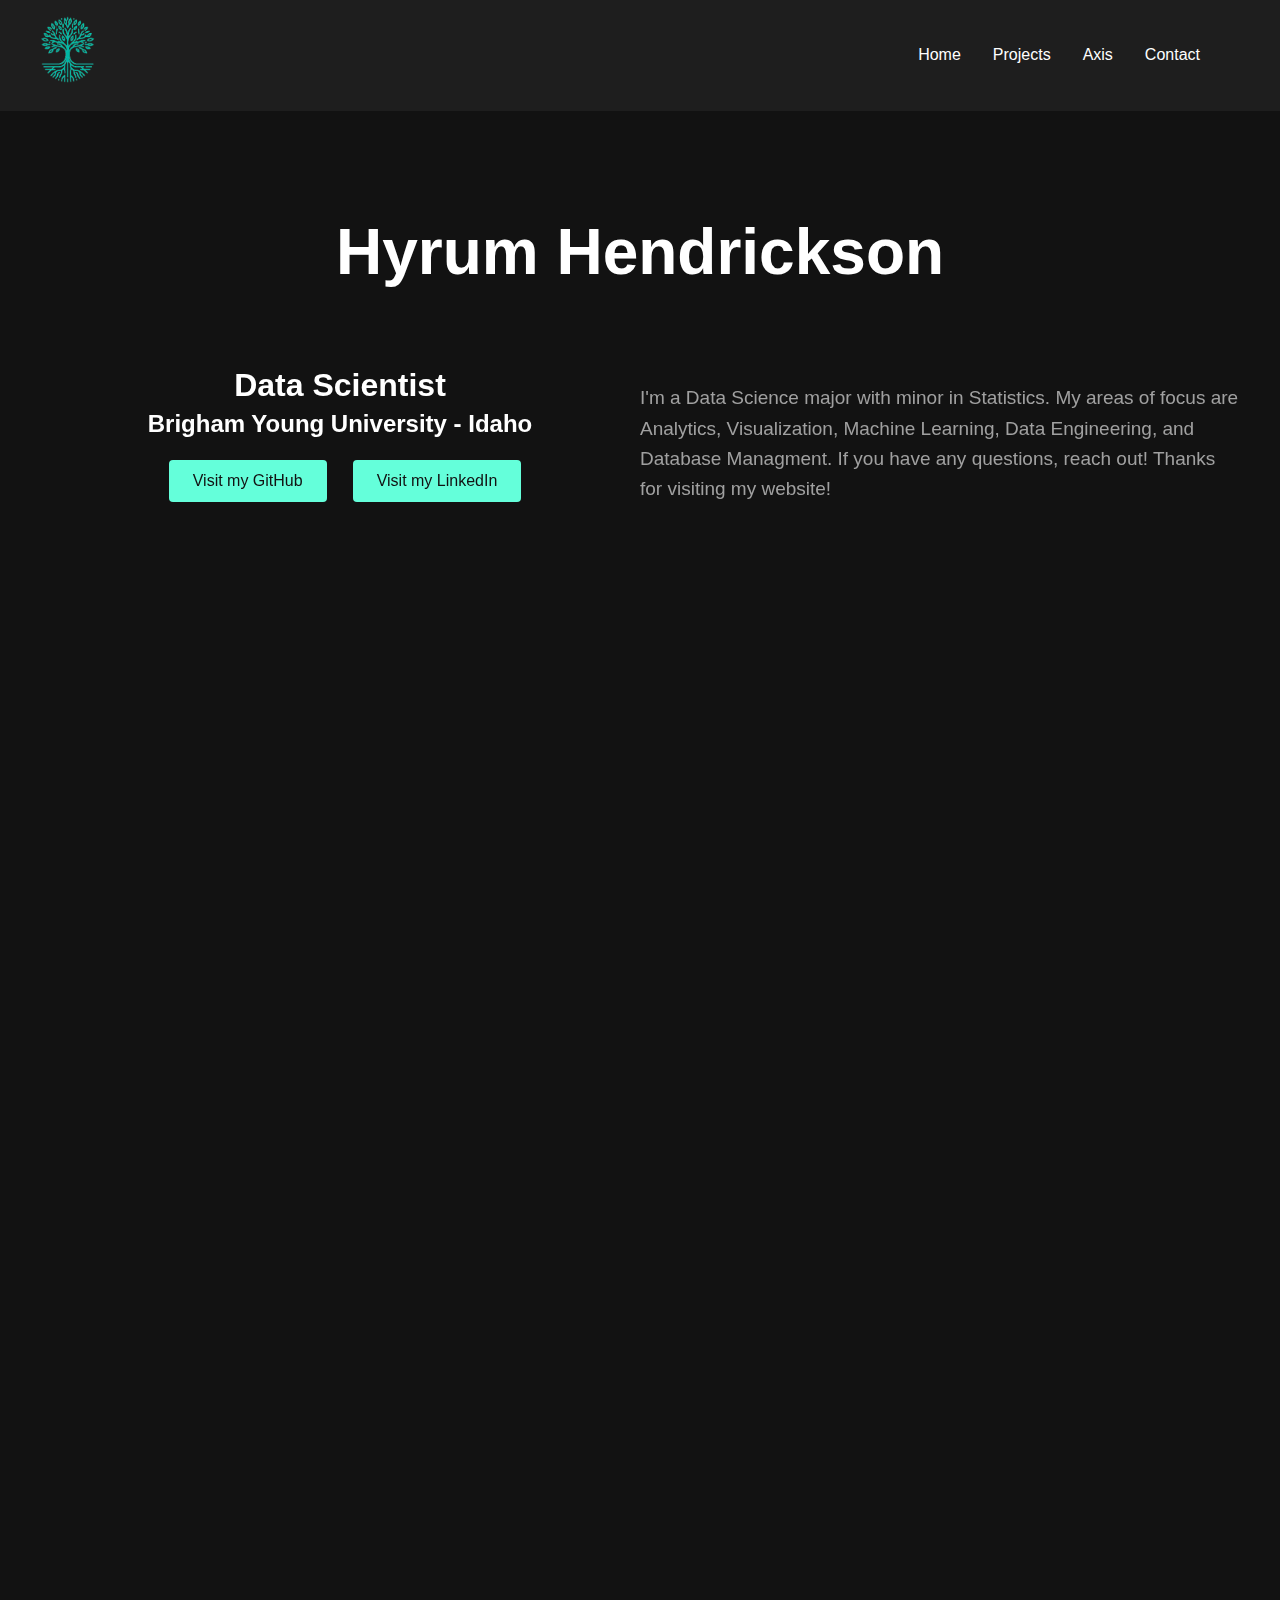
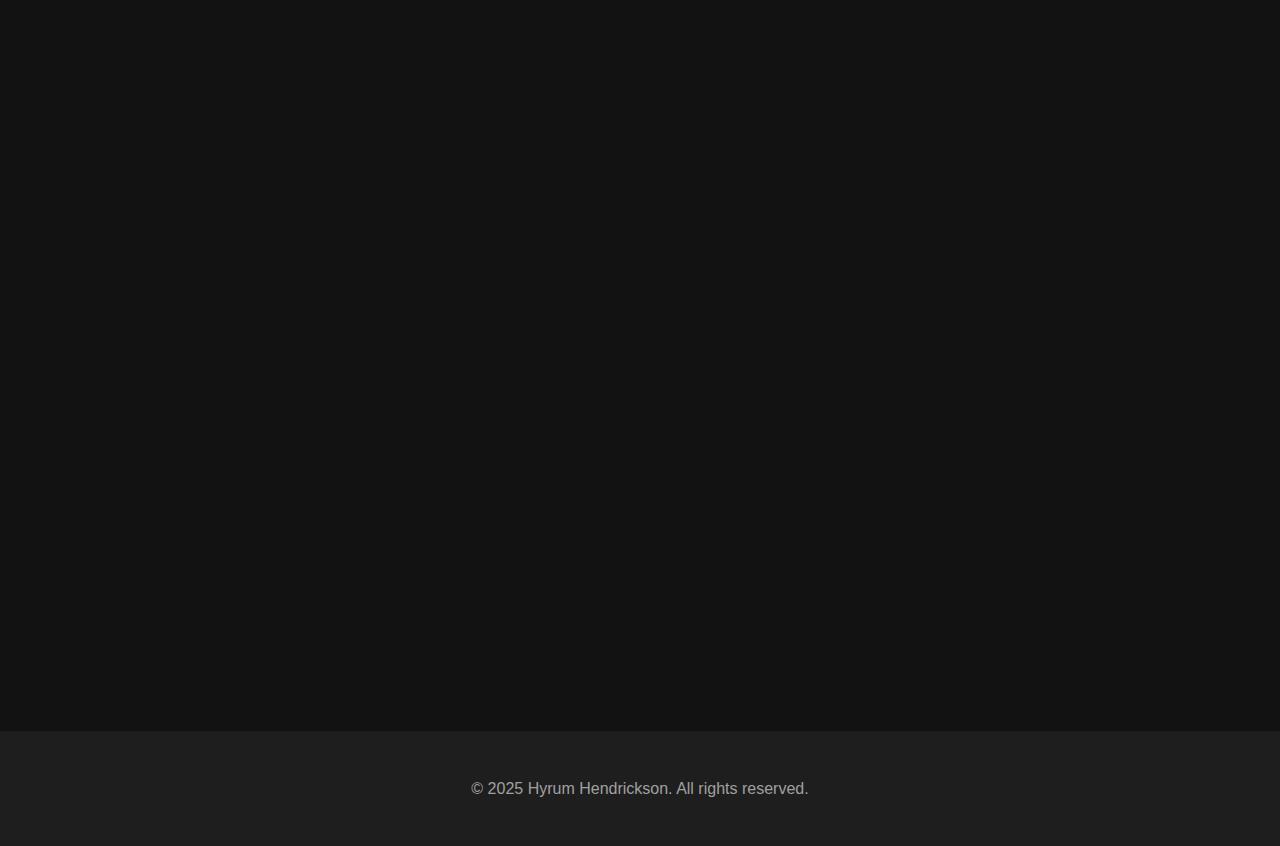
<file: index.html>
<!DOCTYPE html>
<html lang="en">
<head>
    <meta charset="UTF-8">
    <meta name="viewport" content="width=device-width, initial-scale=1.0">
    <title>Hyrum Hendrickson - Portfolio</title>
    <link rel="stylesheet" href="index.css">
    <link rel="icon" href="logo.png">  
</head>
<body>
    <nav>
        <div class="nav-content">
            <div class="logo"><a href="index.html"><img src="logo.png" alt="Epic Logo"></a></div>
            <div class="nav-links">
                <a href="index.html">Home</a>
                <a href="projects.html">Projects</a>
                <a href="axis.html">Axis</a> 
                <a href="contact.html">Contact</a>
                
            </div>
        </div>
    </nav>

    <main>
        <section class="hero">
            <h1>Hyrum Hendrickson</h1>
            <h2>Data Scientist</h2>
            <h3>Brigham Young University - Idaho</h3>
            <p>
                I'm a Data Science major with minor in Statistics. My areas of focus are Analytics, 
                Visualization, Machine Learning, Data Engineering, and Database Managment. If you have
                any questions, reach out! Thanks for visiting my website!
            </p>
            <div class="buttons">
                <button class="button" onclick="window.open('https\://github.com/HyrumHendrickson', 'blank')">Visit my GitHub</button>
                <button class="button" onclick="window.open('https\://www.linkedin.com/in/hyrum-hendrickson-3ab56532b/', 'blank')">Visit my LinkedIn</button>
            </div>
            <div class="particle-container" id="particleContainer"></div>
        </section>

        <section id="projects" class="section">
            <h2 class="section-title">Featured Projects</h2>
            <div class="projects-grid">
                <div class="project-card"  onclick="window.open('https://hyrumhendrickson.com/axis.html', '_blank')">
                
                    <h3>Remote ML Server</h3>
                    
                        <p>
                            Created a remote machine learning server to run models on the cloud. 
                            Optimized models for speed and efficiency.
                        </p>
                   
                    
                    <div class="tags">
                        <span class="tag">SQL</span>
                        <span class="tag">TensorFlow</span>
                        <span class="tag">Node js</span>
                    </div>
                </div>
                <div class="project-card" onclick="window.open('https://assortedprojects.org/weather.html', '_blank')">
                    <h3>Weather Analytics</h3>
                    <p>
                        Collected and compiled weather data, cleaned and 
                        procsessed data, used visualization and predicitive modeling. 
                    </p>
                    <div class="tags">
                        <span class="tag">Rstudio</span>
                        <span class="tag">Analytics</span>
                        <span class="tag">Webscraping</span>
                    </div>
                </div>
                <div class="project-card" onclick="window.open('https://scatteredgames.com/life.html', '_blank')">
                    <h3>Cellular Automaton</h3>
                    <p>
                       Wrote a program to aid in reaserching cellular automatons. Studied mathematical
                       properties created by differing rule sets.
                    </p>
                    <div class="tags">
                        <span class="tag">Python</span>
                        <span class="tag">Graph Theory</span>
                        <span class="tag">Statistics</span>
                    </div>
                </div>
            </div>
        </section>


        <section class="section" id="hobbies">
            <h2 class="section-title">Hobbies and Interests</h2>
             <div class="carousel-container">
                <div class="carousel-track" id="carouselTrack"></div>
            </div>
        </section>

        <section class="section" id="service">
            <h2 class="section-title">Service and Volunteer work</h2>
            <div class="accordion-container">
                <button class="accordion">Proselytizing Mission</button>
                <div class="panel">
                    <p>
                        Completed a proselytizing mission, dedicating 60-80 hours per week to 
                        outreach and community service. Engaged in teaching, relationship-building, 
                        and public speaking to share religious beliefs and provide support to 
                        individuals. Demonstrated strong work ethic, leadership, and interpersonal 
                        skills in a high-demand environment.
                    </p>
                </div>
        
                <button class="accordion">Boy Scouts of America</button>
                <div class="panel">
                    <p>
                        Participated in the Boy Scouts of America, gaining leadership, teamwork, and 
                        outdoor skills through a variety of community service projects and merit-based 
                        achievements. Successfully completed challenging programs focused on personal 
                        development, survival skills, and citizenship. Demonstrating commitment, 
                        responsibility, and the ability to lead and inspire others in various 
                        group settings.
                    </p>
                </div>
        
                <button class="accordion">Academic Tutor</button>
                <div class="panel">
                    <p>
                        Provided academic tutoring to students in various subjects, helping them improve 
                        their understanding and performance in coursework. Developed personalized learning 
                        strategies to address individual needs, boosting student confidence and academic 
                        success. Demonstrated strong communication, patience, and problem-solving skills 
                        while fostering a supportive learning environment.
                    </p>
                </div>
                <button class="accordion">Society Leadership</button>
                <div class="panel">
                    <p>
                        Vice President of the Computing Society and Project Manager in the Data Science 
                        Society. In the Computing Society, led efforts to organize 
                        events, mentor new members, and expand engagement in software development and technology 
                        projects. As Project Manager in the Data Science Society, coordinated workflows, 
                        led teams, and collaborative projects to enhance members' skills in areas such as machine 
                        learning, data analysis, and programming.
                    </p>
                </div>
            </div>
        </section>
        



    </main>

    <footer>
        <p>© 2025 Hyrum Hendrickson. All rights reserved.</p>
    </footer>

    <script> 


        document.querySelectorAll('.accordion').forEach(accordion => {
            accordion.addEventListener('click', function() {
                this.classList.toggle('active');
                const panel = this.nextElementSibling;
                panel.classList.toggle('show');
            });
        });

        const carouselTrack = document.getElementById('carouselTrack');
        const items = [
            'Pickelball', 'Disc Golf', 'Mountain Biking', 'Camping', 'Fishing', 
            'Classic Literature', 'Western History', 'American History', 'Government', 
            'Geopolitics', 'Speach & Debate', 'Economics','Physics', 'Mathematics', 
            'Greek Langauge', 'Latin Language', 'Philosophy', 'Theology', 'Gardening', 'Cooking'
            
        ];

        let currentOffset = 0;

        function createCarouselItems() {
            carouselTrack.innerHTML = '';
            
            // Create two sets of items
            for (let i = 0; i < 2; i++) {
                items.forEach(item => {
                    const div = document.createElement('div');
                    div.classList.add('carousel-item');
                    div.textContent = item;
                    carouselTrack.appendChild(div);
                });
            }
        }

        function scrollCarousel() {
            const itemWidth = carouselTrack.children[0].offsetWidth + 20; // width + margin
            currentOffset -= itemWidth;
            
            carouselTrack.style.transform = `translateX(${currentOffset}px)`;
            
            // Reset position when scrolled fully
            setTimeout(() => {
                if (Math.abs(currentOffset) >= carouselTrack.children.length / 2 * itemWidth) {
                    carouselTrack.style.transition = 'none';
                    currentOffset = 0;
                    carouselTrack.style.transform = 'translateX(0)';
                }
                
                // Restore transition
                setTimeout(() => {
                    carouselTrack.style.transition = 'transform 1.5s ease';
                }, 50);
            }, 1500);
        }

        // Initialize carousel
        createCarouselItems();

        // Start infinite scroll
        setInterval(scrollCarousel, 2000);





        // Intersection Observer for fade-in animations
        const observer = new IntersectionObserver((entries) => {
            entries.forEach(entry => {
                if (entry.isIntersecting) {
                    entry.target.style.opacity = 1;
                    entry.target.style.transform = 'translateY(0)';
                }
            });
        });

        // Apply fade-in animation to sections
        document.querySelectorAll('.section').forEach((section) => {
            section.style.opacity = 0;
            section.style.transform = 'translateY(20px)';
            section.style.transition = 'opacity 0.6s ease-out, transform 0.6s ease-out';
            observer.observe(section);
        });


        // Particle Generator
        let particlesEnabled = false;
        let particles = [];
        const particleContainer = document.getElementById('particleContainer'); 
        setInterval(createParticle, 100); 
        function createParticle() {
            if (window.innerWidth <= 768) return;
            const particle = document.createElement('div');
            particle.className = 'particle';
            
            const size = Math.random() * 10 + 5;
            particle.style.width = size + 'px';
            particle.style.height = size + 'px';
            
            const startX = Math.random() * particleContainer.offsetWidth;
            particle.style.left = startX + 'px';
            particle.style.top = particleContainer.offsetHeight + 'px';
            
            const animation = particle.animate([
                { transform: 'translateY(0)', opacity: 1 },
                { transform: 'translateY(-' + particleContainer.offsetHeight + 'px)', opacity: 0 }
            ], {
                duration: Math.random() * 2000 + 1000,
                easing: 'linear'
            });
            
            particleContainer.appendChild(particle);
            
            animation.onfinish = () => particle.remove();
        }

    </script>
</body>
</html>
</file>
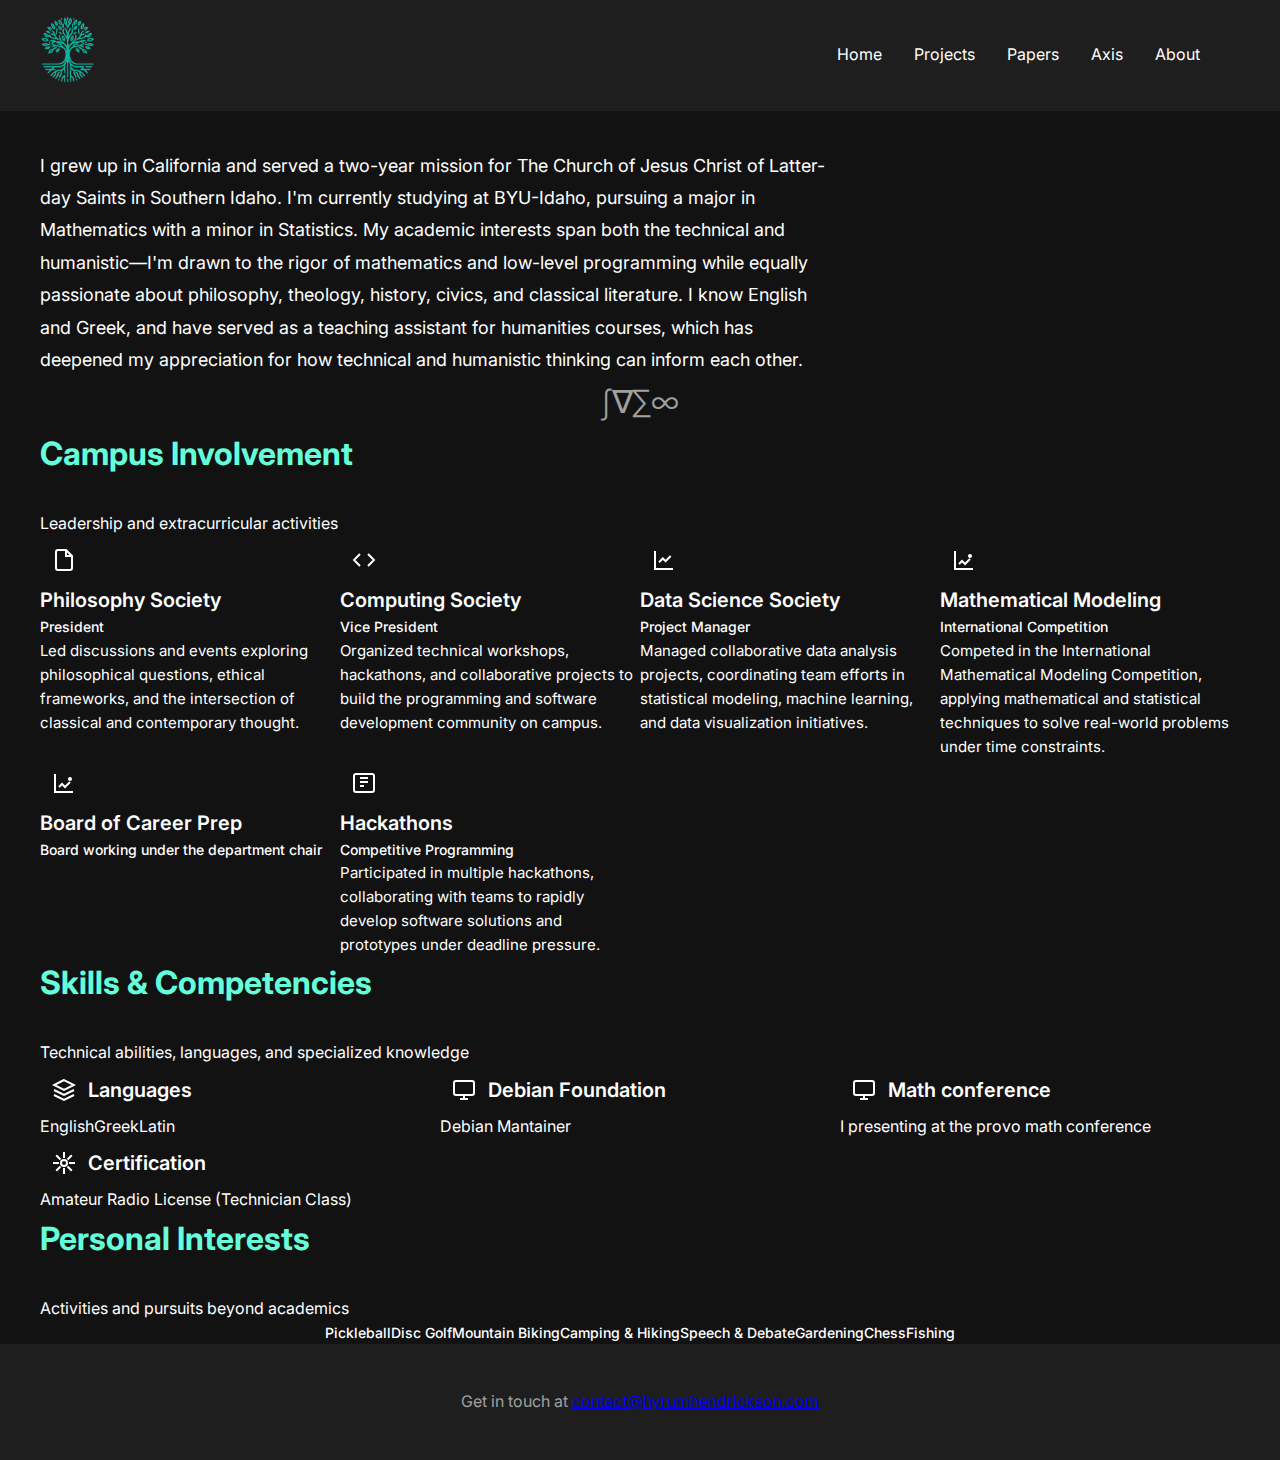
<file: about.html>
<!DOCTYPE html>
<html lang="en">
<head>
    <meta charset="UTF-8">
    <meta name="viewport" content="width=device-width, initial-scale=1.0">
    <title>About - Hyrum Hendrickson</title>
    <link rel="stylesheet" href="index.css">
    <link rel="icon" href="logo.png">
    <link href="https://fonts.googleapis.com/css2?family=Inter:wght@300;400;500;600;700&display=swap" rel="stylesheet">
</head>
<body>
    <nav class="navigation">
        <div class="nav-content">
            <div class="logo">
                <a href="index.html">
                    <img src="logo.png" alt="Hyrum Hendrickson Logo">
                </a>
            </div>
            <div class="nav-links">
                <a href="index.html" class="nav-link">Home</a>
                <a href="projects.html" class="nav-link">Projects</a>
                <a href="papers.html" class="nav-link">Papers</a>
                <a href="axis.html" class="nav-link">Axis</a>
                <a href="about.html" class="nav-link active">About</a>
            </div>
            <div class="nav-toggle">
                <span></span>
                <span></span>
                <span></span>
            </div>
        </div>
    </nav>

    <main class="main-content">
        <section class="about-hero">
            <h1>About Me</h1>
            <p>
                I grew up in California and served a two-year mission for The Church of Jesus Christ of Latter-day Saints in Southern Idaho. 
                I'm currently studying at BYU-Idaho, pursuing a major in Mathematics with a minor in Statistics. 
                My academic interests span both the technical and humanistic—I'm drawn to the rigor of mathematics and low-level programming 
                while equally passionate about philosophy, theology, history, civics, and classical literature. I know English and Greek, 
                and have served as a teaching assistant for humanities courses, which has deepened my appreciation for how technical and 
                humanistic thinking can inform each other.
            </p>
            <div class="hero-decoration">
                <span class="math-symbol">∫</span>
                <span class="math-symbol">∇</span>
                <span class="math-symbol">∑</span>
                <span class="math-symbol">∞</span>
            </div>
        </section>









        

        <section class="involvement-section">
            <div class="section-header">
                <h2 class="section-title">Campus Involvement</h2>
                <p class="section-subtitle">Leadership and extracurricular activities</p>
            </div>
            
            <div class="involvement-grid">
                <div class="involvement-card">
                    <div class="involvement-icon">
                        <svg viewBox="0 0 24 24" fill="none">
                            <path d="M14 2H6a2 2 0 0 0-2 2v16a2 2 0 0 0 2 2h12a2 2 0 0 0 2-2V8z" stroke="currentColor" stroke-width="2"/>
                            <polyline points="14,2 14,8 20,8" stroke="currentColor" stroke-width="2"/>
                        </svg>
                    </div>
                    <h3>Philosophy Society</h3>
                    <p class="role">President</p>
                    <p class="description">Led discussions and events exploring philosophical questions, ethical frameworks, and the intersection of classical and contemporary thought.</p>
                </div>

                <div class="involvement-card">
                    <div class="involvement-icon">
                        <svg viewBox="0 0 24 24" fill="none">
                            <polyline points="16 18 22 12 16 6" stroke="currentColor" stroke-width="2"/>
                            <polyline points="8 6 2 12 8 18" stroke="currentColor" stroke-width="2"/>
                        </svg>
                    </div>
                    <h3>Computing Society</h3>
                    <p class="role">Vice President</p>
                    <p class="description">Organized technical workshops, hackathons, and collaborative projects to build the programming and software development community on campus.</p>
                </div>

                <div class="involvement-card">
                    <div class="involvement-icon">
                        <svg viewBox="0 0 24 24" fill="none">
                            <path d="M3 3v18h18" stroke="currentColor" stroke-width="2"/>
                            <path d="M18.7 8l-5.1 5.2-2.8-2.7L7 14.3" stroke="currentColor" stroke-width="2"/>
                        </svg>
                    </div>
                    <h3>Data Science Society</h3>
                    <p class="role">Project Manager</p>
                    <p class="description">Managed collaborative data analysis projects, coordinating team efforts in statistical modeling, machine learning, and data visualization initiatives.</p>
                </div>

                <div class="involvement-card">
                    <div class="involvement-icon">
                        <svg viewBox="0 0 24 24" fill="none">
                            <path d="M3 3v18h18" stroke="currentColor" stroke-width="2"/>
                            <path d="M7 16l3-3 3 3 5-5" stroke="currentColor" stroke-width="2"/>
                            <circle cx="18" cy="8" r="2" fill="currentColor"/>
                        </svg>
                    </div>
                    <h3>Mathematical Modeling</h3>
                    <p class="role">International Competition</p>
                    <p class="description">Competed in the International Mathematical Modeling Competition, applying mathematical and statistical techniques to solve real-world problems under time constraints.</p>
                </div>

                 <div class="involvement-card">
                    <div class="involvement-icon">
                        <svg viewBox="0 0 24 24" fill="none">
                            <path d="M3 3v18h18" stroke="currentColor" stroke-width="2"/>
                            <path d="M7 16l3-3 3 3 5-5" stroke="currentColor" stroke-width="2"/>
                            <circle cx="18" cy="8" r="2" fill="currentColor"/>
                        </svg>
                    </div>
                    <h3>Board of Career Prep</h3>
                    <p class="role">Board working under the department chair</p>
                    <p class="description"></p>
                </div>

                <div class="involvement-card">
                    <div class="involvement-icon">
                        <svg viewBox="0 0 24 24" fill="none">
                            <rect x="2" y="3" width="20" height="18" rx="2" stroke="currentColor" stroke-width="2"/>
                            <path d="M8 7h8M8 11h8M8 15h4" stroke="currentColor" stroke-width="2"/>
                        </svg>
                    </div>
                    <h3>Hackathons</h3>
                    <p class="role">Competitive Programming</p>
                    <p class="description">Participated in multiple hackathons, collaborating with teams to rapidly develop software solutions and prototypes under deadline pressure.</p>
                </div>
 </div>
             

        <section class="expertise-section">
            <div class="section-header">
                <h2 class="section-title">Skills & Competencies</h2>
                <p class="section-subtitle">Technical abilities, languages, and specialized knowledge</p>
            </div>
            
            <div class="expertise-grid">
                <div class="skill-category-card">
                    <div class="skill-category-header">
                        <div class="skill-icon">
                            <svg viewBox="0 0 24 24" fill="none">
                                <path d="M12 2L2 7l10 5 10-5-10-5z" stroke="currentColor" stroke-width="2"/>
                                <path d="M2 17l10 5 10-5M2 12l10 5 10-5" stroke="currentColor" stroke-width="2"/>
                            </svg>
                        </div>
                        <h3>Languages</h3>
                    </div>
                    <div class="skill-tags">
                        <span class="tech-tag">English</span>
                        <span class="tech-tag">Greek</span>
                        <span class="tech-tag">Latin</span>
                    </div>
                </div>


                <div class="skill-category-card">
                    <div class="skill-category-header">
                        <div class="skill-icon">
                            <svg viewBox="0 0 24 24" fill="none">
                                <rect x="2" y="3" width="20" height="14" rx="2" ry="2" stroke="currentColor" stroke-width="2"/>
                                <line x1="8" y1="21" x2="16" y2="21" stroke="currentColor" stroke-width="2"/>
                                <line x1="12" y1="17" x2="12" y2="21" stroke="currentColor" stroke-width="2"/>
                            </svg>
                        </div>
                        <h3>Debian Foundation</h3>
                    </div>
                    <div class="skill-tags">
                        <span class="tech-tag">Debian Mantainer</span>
                    </div>
                </div>

                <div class="skill-category-card">
                                    <div class="skill-category-header">
                                        <div class="skill-icon">
                                            <svg viewBox="0 0 24 24" fill="none">
                                                <rect x="2" y="3" width="20" height="14" rx="2" ry="2" stroke="currentColor" stroke-width="2"/>
                                                <line x1="8" y1="21" x2="16" y2="21" stroke="currentColor" stroke-width="2"/>
                                                <line x1="12" y1="17" x2="12" y2="21" stroke="currentColor" stroke-width="2"/>
                                            </svg>
                                        </div>
                                        <h3>Math conference</h3>
                                    </div>
                                    <div class="skill-tags">
                                        <span class="tech-tag">I presenting at the provo math conference</span>
                                    </div>
                                </div>

                <div class="skill-category-card">
                    <div class="skill-category-header">
                        <div class="skill-icon">
                            <svg viewBox="0 0 24 24" fill="none">
                                <circle cx="12" cy="12" r="3" stroke="currentColor" stroke-width="2"/>
                                <path d="M12 1v6M12 17v6M4.22 4.22l4.24 4.24M15.54 15.54l4.24 4.24M1 12h6M17 12h6M4.22 19.78l4.24-4.24M15.54 8.46l4.24-4.24" stroke="currentColor" stroke-width="2"/>
                            </svg>
                        </div>
                        <h3>Certification</h3>
                    </div>
                    <div class="skill-tags">
                        <span class="tech-tag">Amateur Radio License (Technician Class)</span>
                    </div>
                </div>
            </div>
        </section>

        <section class="interests-section">
            <div class="section-header">
                <h2 class="section-title">Personal Interests</h2>
                <p class="section-subtitle">Activities and pursuits beyond academics</p>
            </div>
            
            <div class="interests-container">
                <div class="interests-grid">
                    <span class="interest-tag">Pickleball</span>
                    <span class="interest-tag">Disc Golf</span>
                    <span class="interest-tag">Mountain Biking</span>
                    <span class="interest-tag">Camping & Hiking</span>
                    <span class="interest-tag">Speech & Debate</span>
                    <span class="interest-tag">Gardening</span>
                    <span class="interest-tag">Chess</span>
                    <span class="interest-tag">Fishing</span>
                </div>
            </div>
        </section>
    </main>

    <footer class="site-footer">
        <div class="footer-content">
            <p>Get in touch at <a href="mailto:contact@hyrumhendrickson.com">contact@hyrumhendrickson.com</a></p>
        </div>
    </footer>

    <script>
        document.addEventListener('DOMContentLoaded', function() {
            // Mobile navigation toggle
            const navToggle = document.querySelector('.nav-toggle');
            const navLinks = document.querySelector('.nav-links');
            
            navToggle?.addEventListener('click', () => {
                navLinks.classList.toggle('nav-open');
                navToggle.classList.toggle('nav-toggle-active');
            });
            
            // Scroll animations
            const observerOptions = {
                threshold: 0.1,
                rootMargin: '0px 0px -50px 0px'
            };
            
            const observer = new IntersectionObserver((entries) => {
                entries.forEach(entry => {
                    if (entry.isIntersecting) {
                        entry.target.classList.add('animate-in');
                    }
                });
            }, observerOptions);
            
            document.querySelectorAll('.skill-category-card, .involvement-card, .interest-tag').forEach(element => {
                observer.observe(element);
            });

            // Add hover effects for tags
            const tags = document.querySelectorAll('.tech-tag, .interest-tag');
            tags.forEach(tag => {
                tag.addEventListener('mouseenter', function() {
                    this.style.transform = 'translateY(-2px)';
                });
                tag.addEventListener('mouseleave', function() {
                    this.style.transform = 'translateY(0)';
                });
            });
        });
    </script>

    <style>
        /* About page specific styles */
        .about-hero {
            text-align: center;
            padding: var(--space-3xl) 0;
            margin-bottom: var(--space-2xl);
        }
        
        .about-hero h1 {
            font-size: clamp(2.5rem, 5vw, 3.5rem);
            font-weight: 700;
            margin-bottom: var(--space-lg);
            background: linear-gradient(135deg, var(--color-text-primary), var(--color-accent-primary));
            -webkit-background-clip: text;
            -webkit-text-fill-color: transparent;
            background-clip: text;
        }
        
        .about-hero p {
            font-size: 1.125rem;
            color: var(--color-text-secondary);
            max-width: 800px;
            margin: 0 auto var(--space-xl);
            line-height: 1.8;
            text-align: left;
        }

        .hero-decoration {
            display: flex;
            justify-content: center;
            gap: var(--space-xl);
            opacity: 0.6;
        }

        .math-symbol {
            font-size: 2rem;
            font-weight: 300;
            color: var(--color-accent-primary);
            transition: all var(--transition-normal);
        }

        .math-symbol:hover {
            transform: scale(1.2);
            opacity: 1;
        }

        /* Section Styles */
        .involvement-section,
        .expertise-section,
        .interests-section {
            margin-bottom: var(--space-3xl);
        }

        /* Involvement Grid */
        .involvement-grid {
            display: grid;
            grid-template-columns: repeat(auto-fit, minmax(280px, 1fr));
            gap: var(--space-xl);
        }

        .involvement-card {
            background: linear-gradient(135deg, var(--color-bg-secondary), var(--color-bg-tertiary));
            border: 1px solid var(--color-border);
            border-radius: var(--radius-xl);
            padding: var(--space-xl);
            transition: all var(--transition-normal);
            position: relative;
            overflow: hidden;
        }

        .involvement-card::before {
            content: '';
            position: absolute;
            inset: 0;
            background: linear-gradient(135deg, var(--color-accent-muted), transparent);
            opacity: 0;
            transition: opacity var(--transition-normal);
        }

        .involvement-card:hover {
            transform: translateY(-4px);
            box-shadow: var(--shadow-lg);
            border-color: var(--color-accent-primary);
        }

        .involvement-card:hover::before {
            opacity: 1;
        }

        .involvement-icon {
            width: 3rem;
            height: 3rem;
            background: var(--color-accent-muted);
            border-radius: var(--radius-md);
            display: flex;
            align-items: center;
            justify-content: center;
            color: var(--color-accent-primary);
            margin-bottom: var(--space-md);
            position: relative;
            z-index: 1;
        }

        .involvement-icon svg {
            width: 1.5rem;
            height: 1.5rem;
        }

        .involvement-card h3 {
            font-size: 1.25rem;
            font-weight: 600;
            color: var(--color-text-primary);
            margin-bottom: var(--space-xs);
            position: relative;
            z-index: 1;
        }

        .involvement-card .role {
            font-size: 0.875rem;
            color: var(--color-accent-primary);
            font-weight: 500;
            margin-bottom: var(--space-sm);
            position: relative;
            z-index: 1;
        }

        .involvement-card .description {
            font-size: 0.9375rem;
            color: var(--color-text-secondary);
            line-height: 1.6;
            position: relative;
            z-index: 1;
        }

        /* Expertise Grid */
        .expertise-grid {
            display: grid;
            grid-template-columns: repeat(auto-fit, minmax(350px, 1fr));
            gap: var(--space-xl);
        }

        .skill-category-card {
            background: linear-gradient(135deg, var(--color-bg-secondary), var(--color-bg-tertiary));
            border: 1px solid var(--color-border);
            border-radius: var(--radius-xl);
            padding: var(--space-xl);
            transition: all var(--transition-normal);
            position: relative;
            overflow: hidden;
        }

        .skill-category-card::before {
            content: '';
            position: absolute;
            inset: 0;
            background: linear-gradient(135deg, var(--color-accent-muted), transparent);
            opacity: 0;
            transition: opacity var(--transition-normal);
        }

        .skill-category-card:hover {
            transform: translateY(-4px);
            box-shadow: var(--shadow-lg);
            border-color: var(--color-accent-primary);
        }

        .skill-category-card:hover::before {
            opacity: 1;
        }

        .skill-category-header {
            display: flex;
            align-items: center;
            gap: var(--space-md);
            margin-bottom: var(--space-lg);
            position: relative;
            z-index: 1;
        }

        .skill-icon {
            width: 3rem;
            height: 3rem;
            background: var(--color-accent-muted);
            border-radius: var(--radius-md);
            display: flex;
            align-items: center;
            justify-content: center;
            color: var(--color-accent-primary);
        }

        .skill-icon svg {
            width: 1.5rem;
            height: 1.5rem;
        }

        .skill-category-header h3 {
            font-size: 1.25rem;
            font-weight: 600;
            color: var(--color-text-primary);
        }

        .skill-tags {
            display: flex;
            flex-wrap: wrap;
            gap: var(--space-sm);
            position: relative;
            z-index: 1;
        }

        /* Interests Section */
        .interests-container {
            max-width: 800px;
            margin: 0 auto;
        }

        .interests-grid {
            display: flex;
            flex-wrap: wrap;
            justify-content: center;
            gap: var(--space-md);
        }

        .interest-tag {
            background: var(--color-accent-primary);
            color: var(--color-bg-primary);
            padding: var(--space-sm) var(--space-lg);
            border-radius: var(--radius-full);
            font-weight: 500;
            font-size: 0.875rem;
            transition: all var(--transition-normal);
            cursor: default;
        }

        .interest-tag:hover {
            background: var(--color-accent-secondary);
            transform: translateY(-2px);
        }

        /* Responsive Design */
        @media (max-width: 768px) {
            .involvement-grid,
            .expertise-grid {
                grid-template-columns: 1fr;
            }

            .hero-decoration {
                gap: var(--space-lg);
            }

            .math-symbol {
                font-size: 1.5rem;
            }
        }

        @media (max-width: 480px) {
            .about-hero {
                padding: var(--space-2xl) 0;
            }

            .about-hero p {
                font-size: 1rem;
            }

            .hero-decoration {
                gap: var(--space-md);
            }

            .math-symbol {
                font-size: 1.25rem;
            }

            .involvement-grid,
            .expertise-grid {
                gap: var(--space-lg);
            }

            .involvement-card,
            .skill-category-card {
                padding: var(--space-lg);
            }

            .interests-grid {
                gap: var(--space-sm);
            }
        }
    </style>
</body>
</html>
</file>
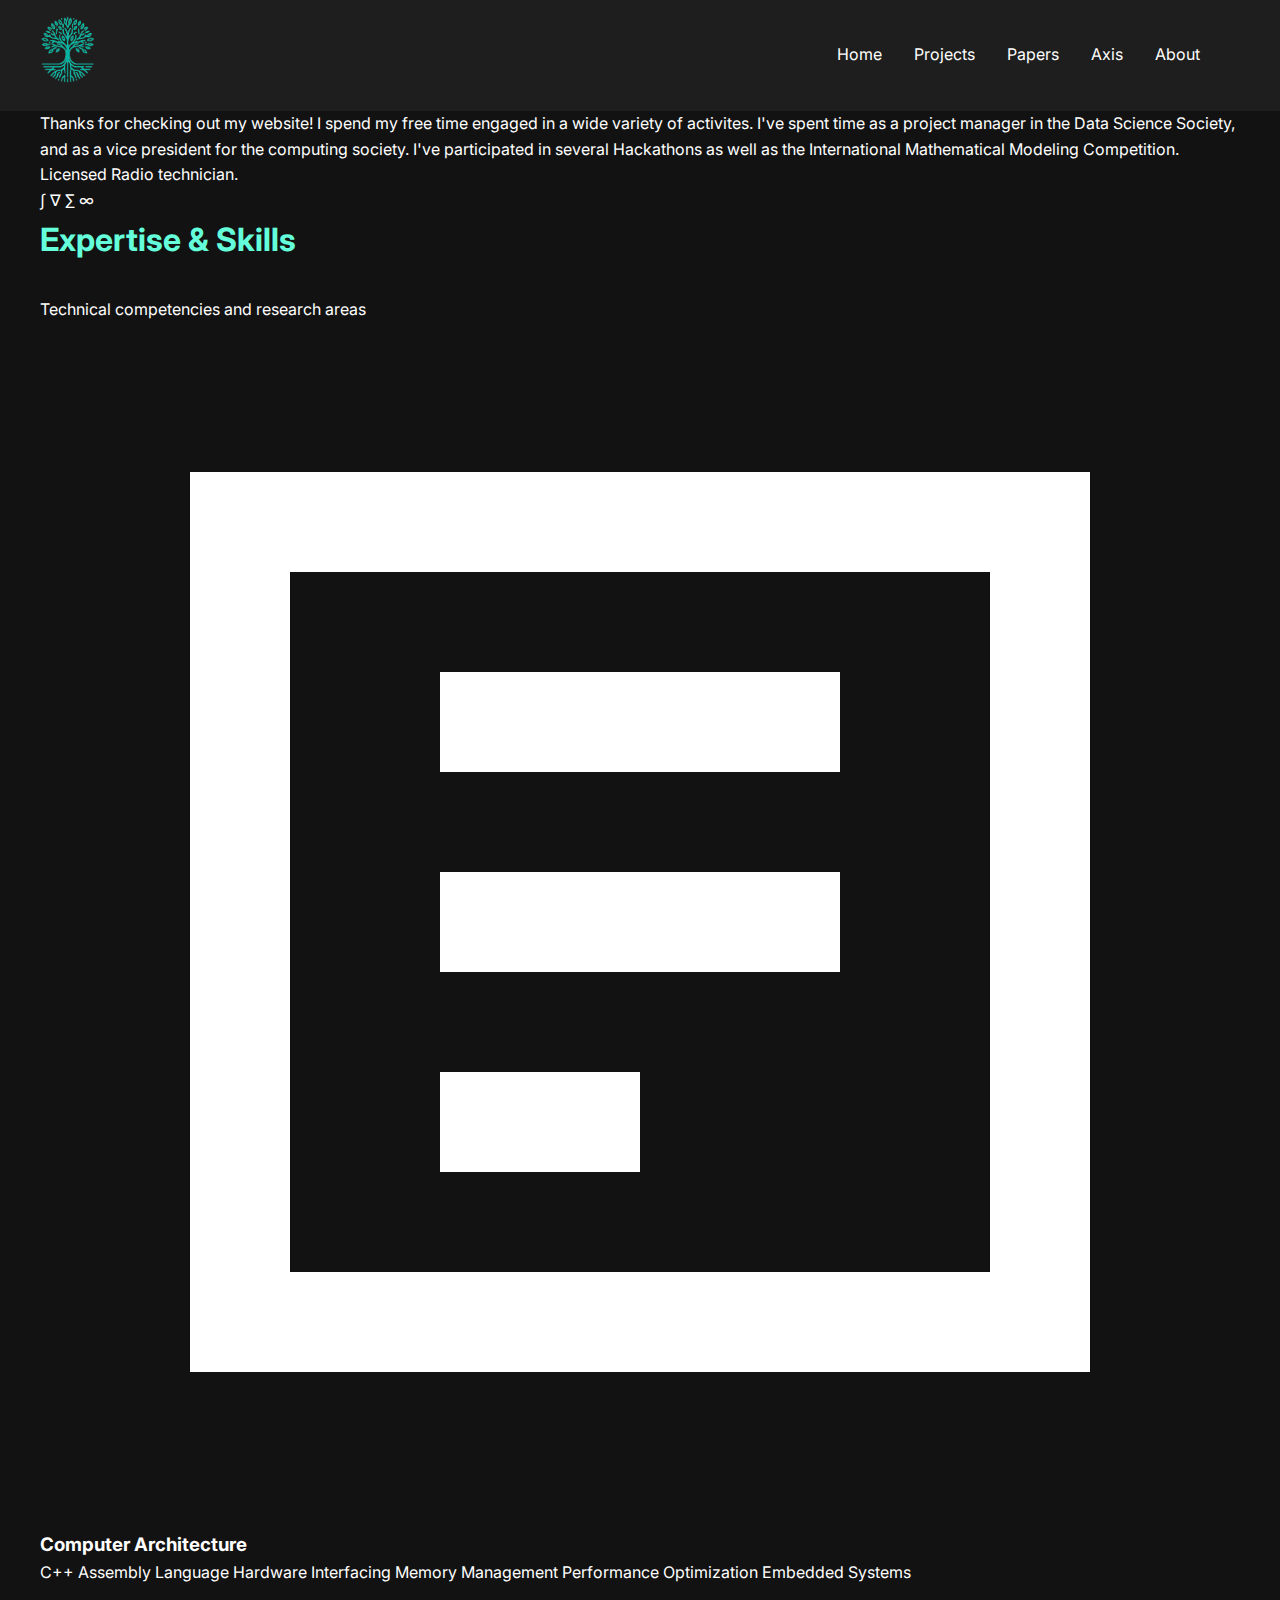
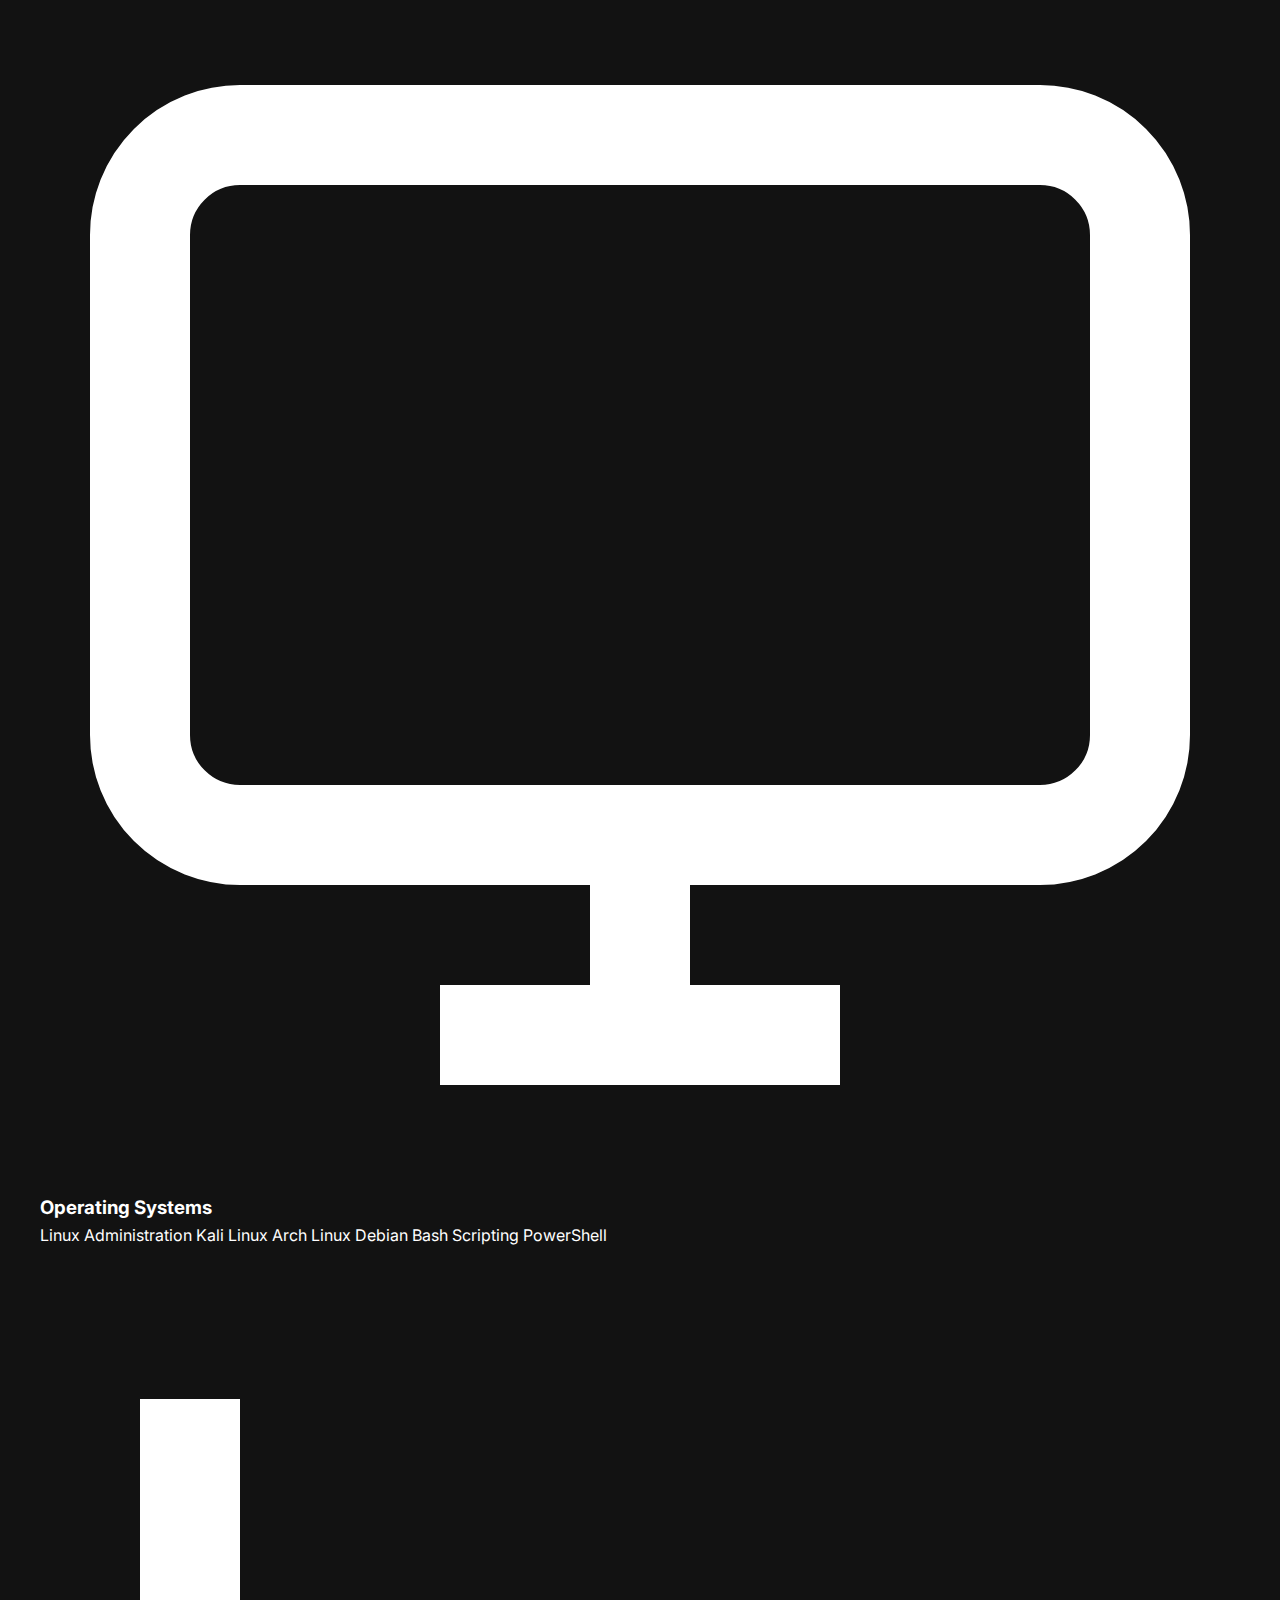
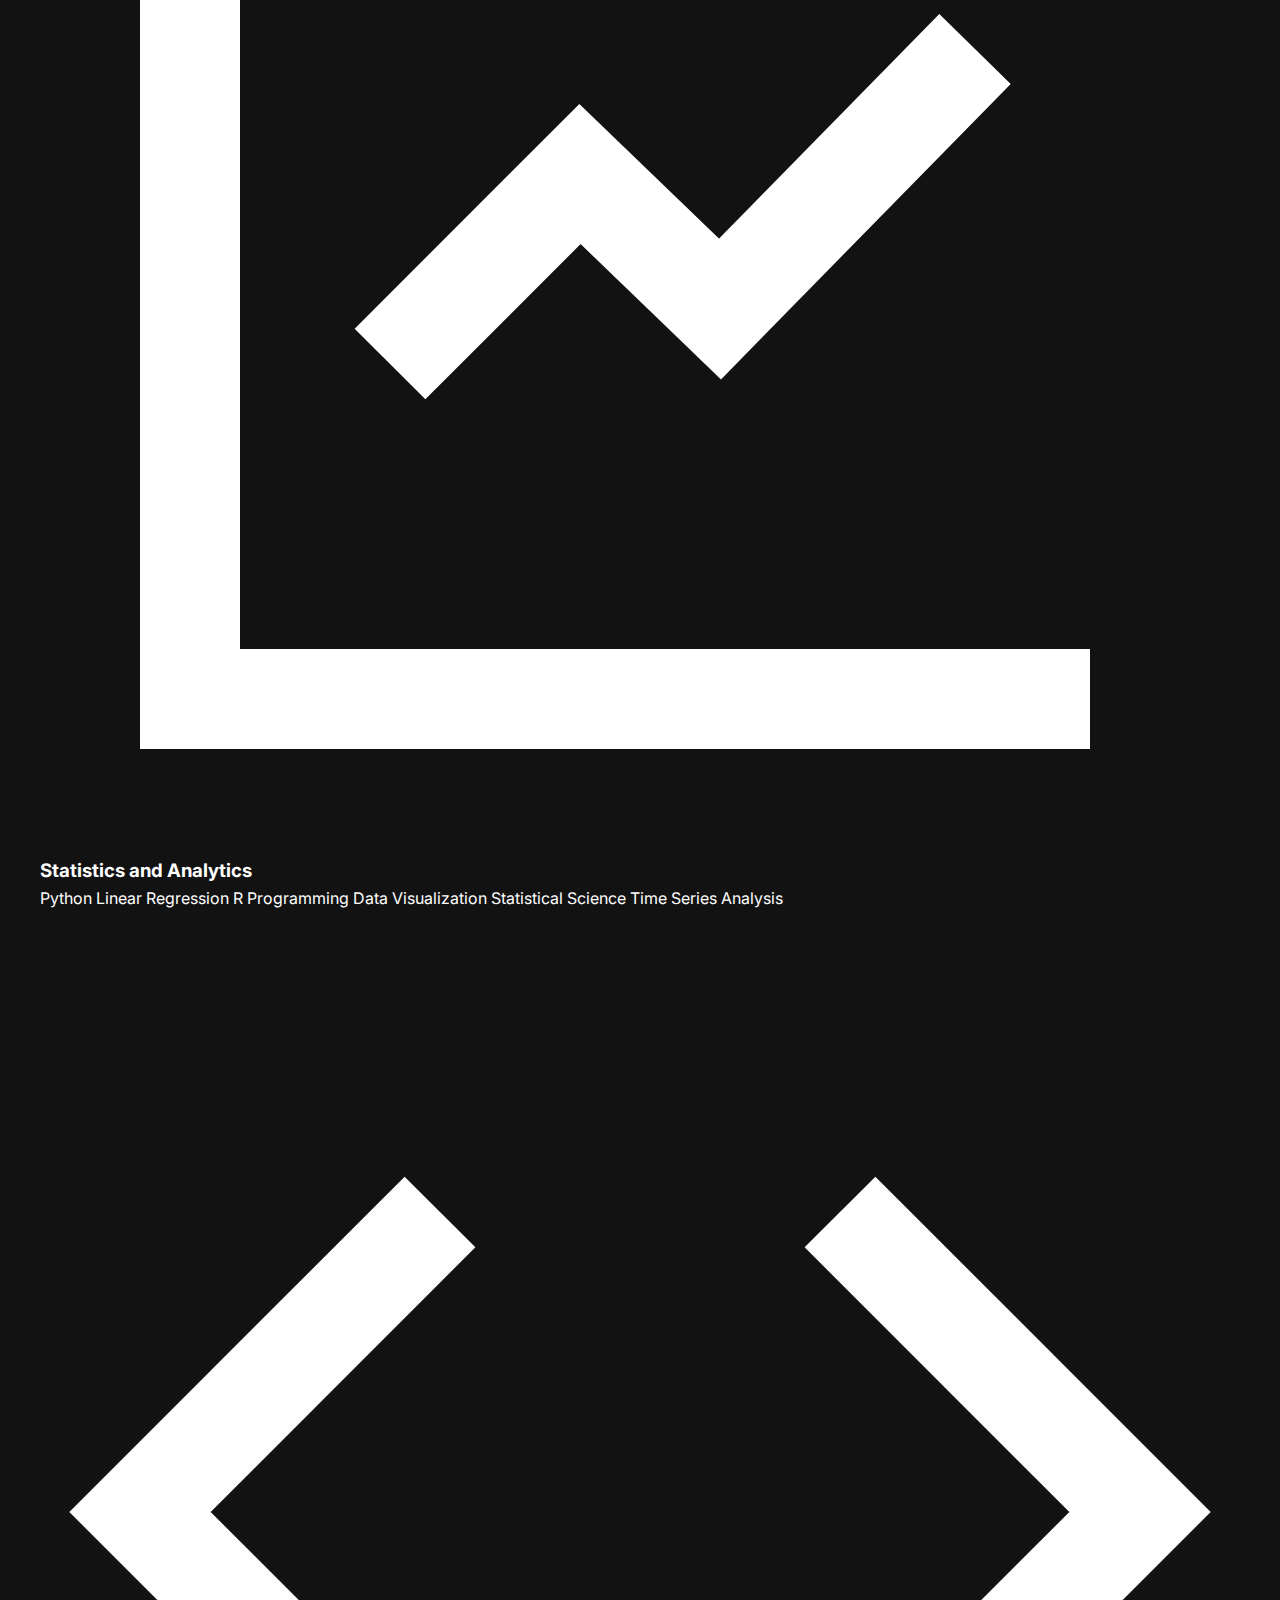
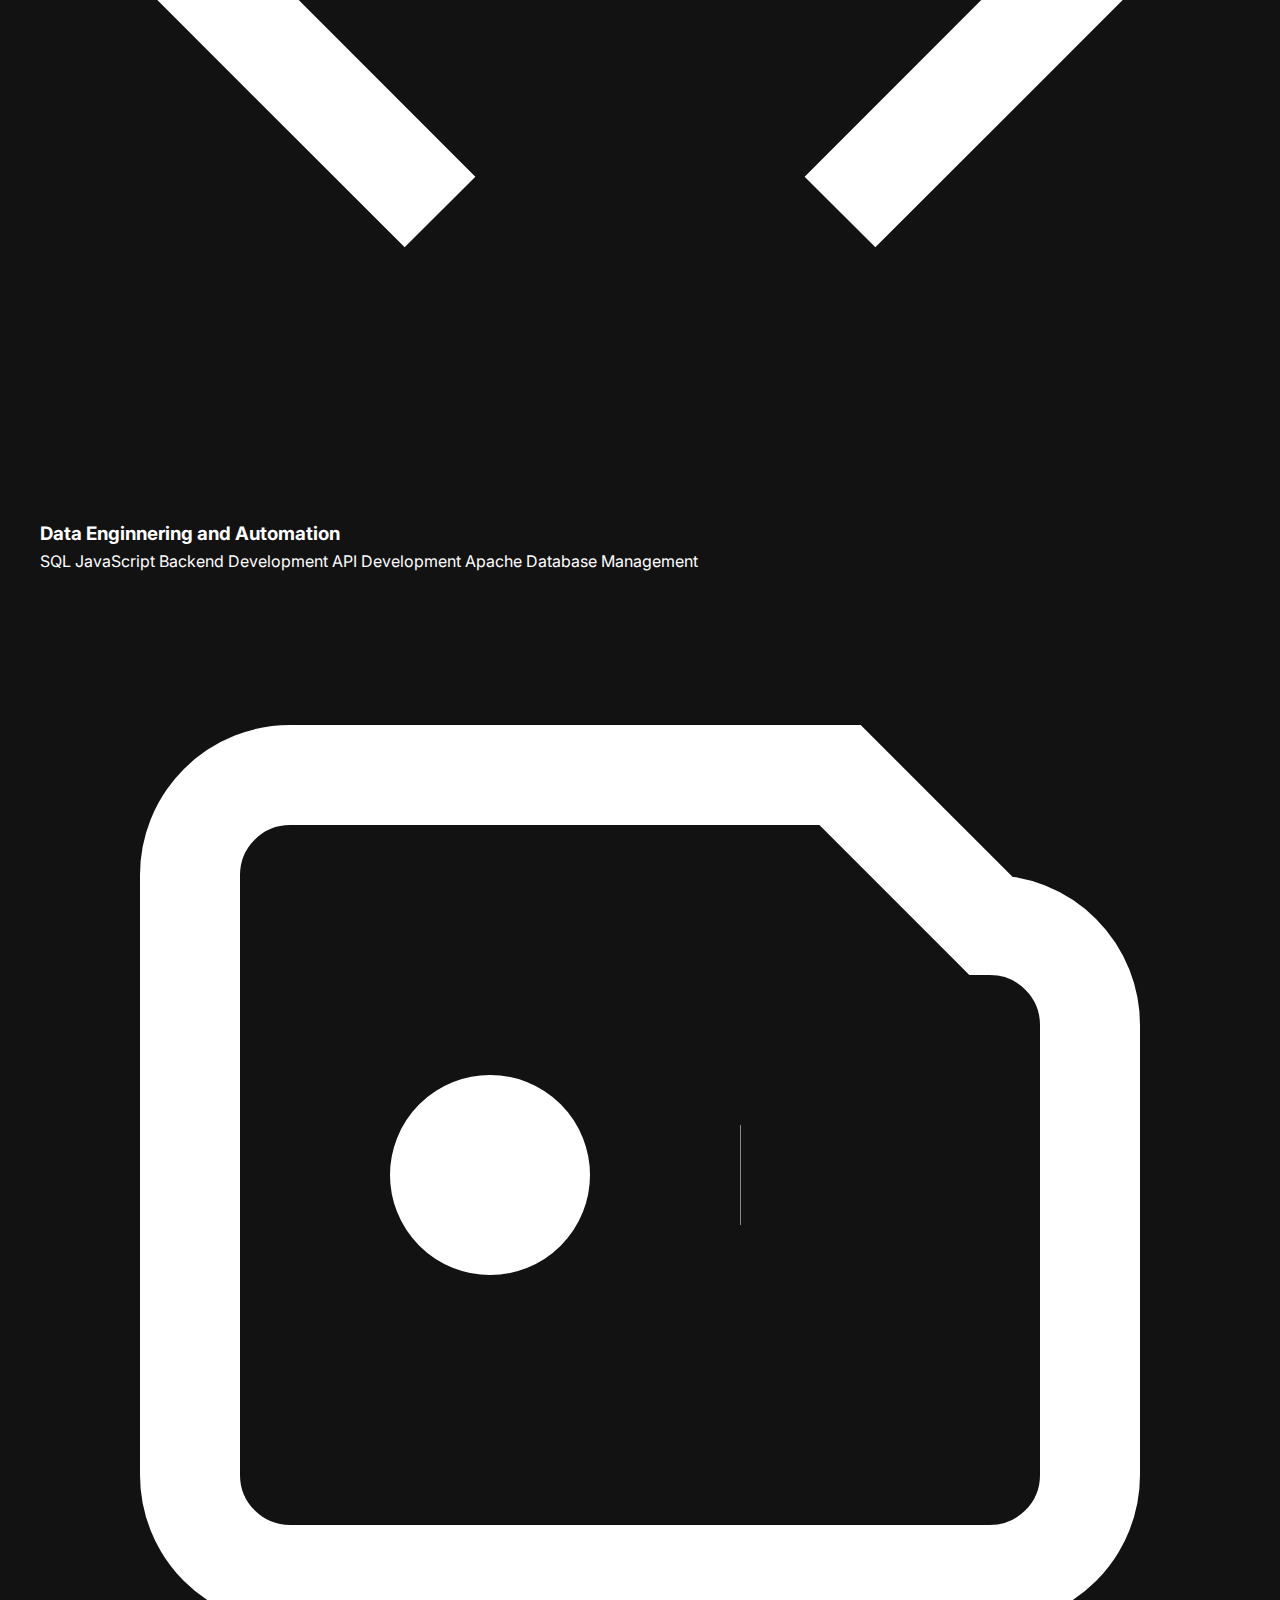
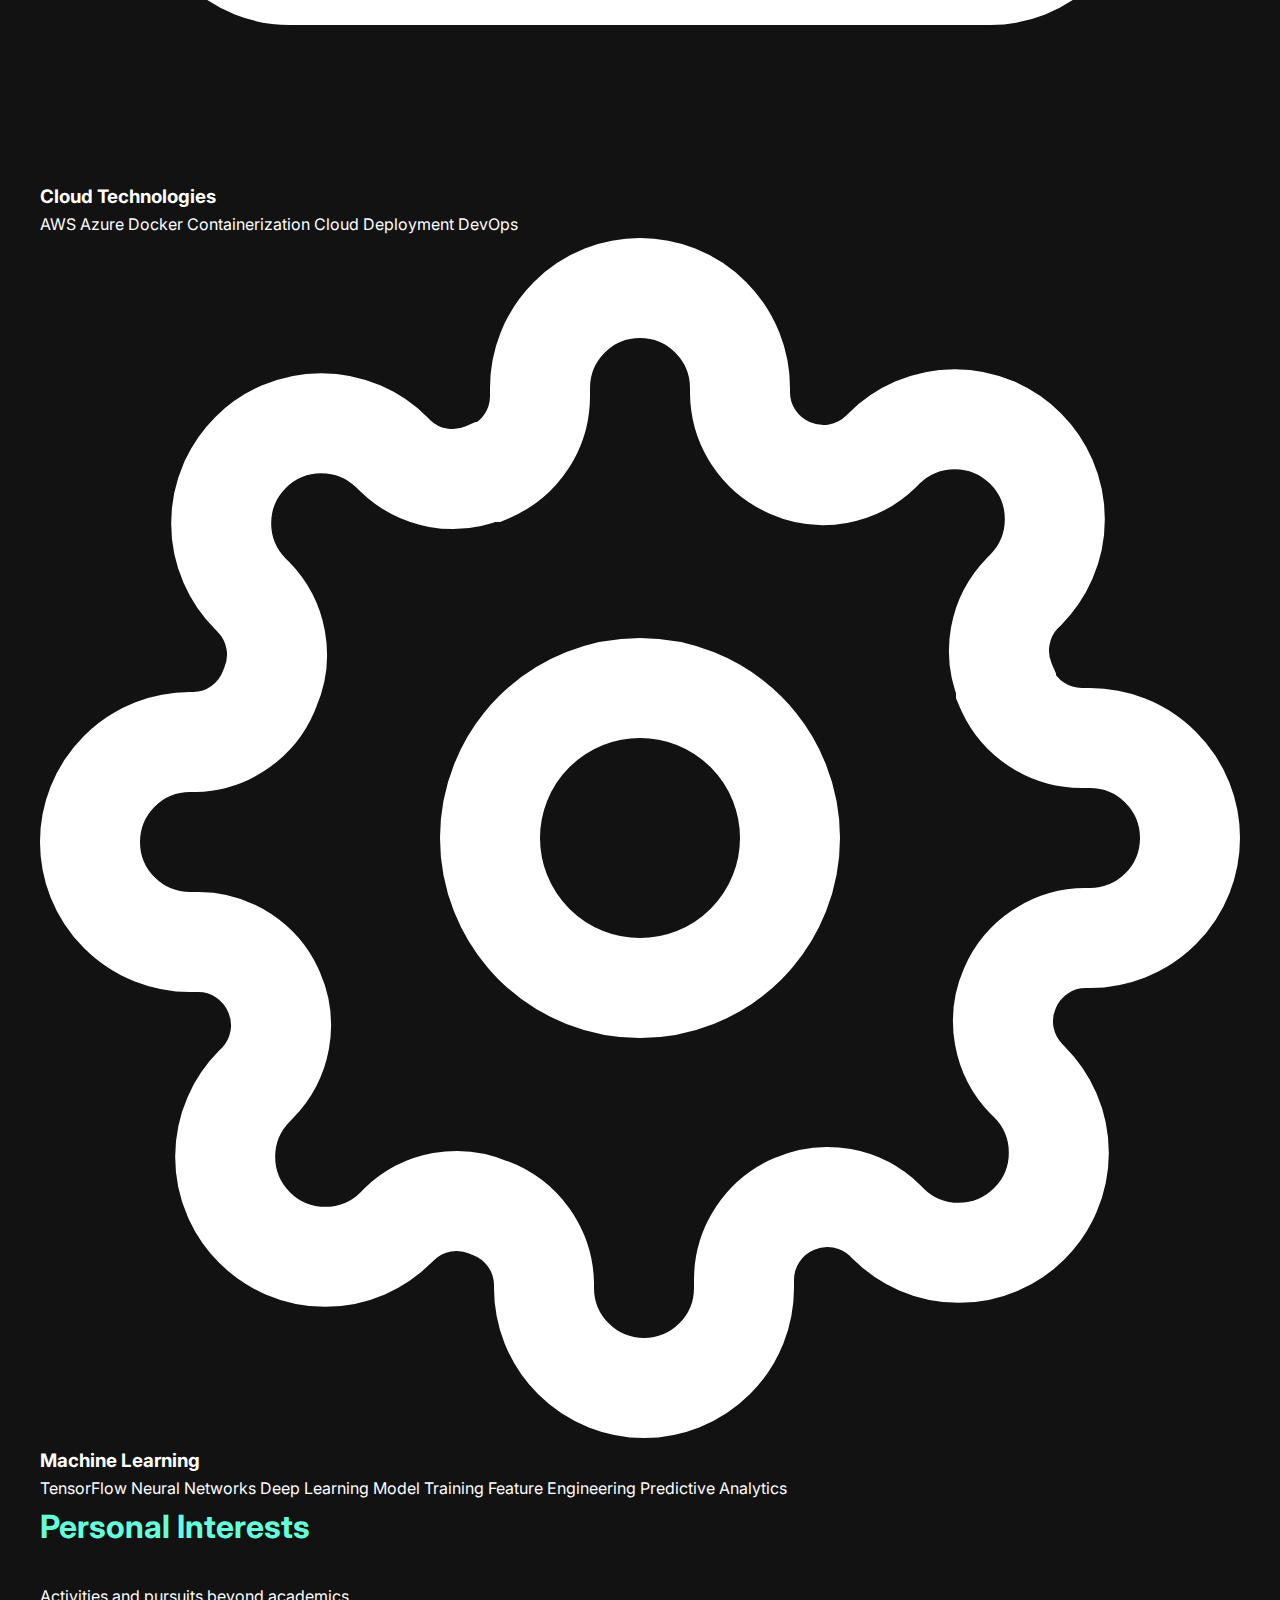
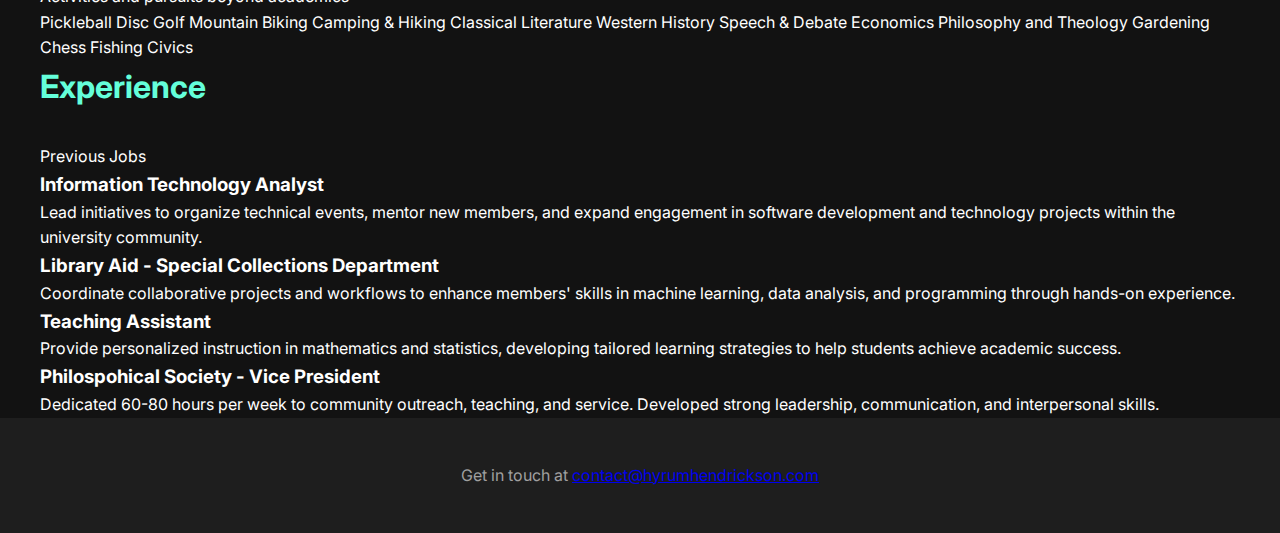
<file: about_old.html>
<!DOCTYPE html>
<html lang="en">
<head>
    <meta charset="UTF-8">
    <meta name="viewport" content="width=device-width, initial-scale=1.0">
    <title>About - Hyrum Hendrickson</title>
    <link rel="stylesheet" href="index.css">
    <link rel="icon" href="logo.png">
    <link href="https://fonts.googleapis.com/css2?family=Inter:wght@300;400;500;600;700&display=swap" rel="stylesheet">
</head>
<body>
    <nav class="navigation">
        <div class="nav-content">
            <div class="logo">
                <a href="index.html">
                    <img src="logo.png" alt="Hyrum Hendrickson Logo">
                </a>
            </div>
            <div class="nav-links">
                <a href="index.html" class="nav-link">Home</a>
                <a href="projects.html" class="nav-link">Projects</a>
                <a href="papers.html" class="nav-link">Papers</a>
                <a href="axis.html" class="nav-link">Axis</a>
                <a href="about.html" class="nav-link active">About</a>
            </div>
            <div class="nav-toggle">
                <span></span>
                <span></span>
                <span></span>
            </div>
        </div>
    </nav>

    <main class="main-content">
        <section class="about-hero">
            <h1>About Me</h1>
            <p>
                Thanks for checking out my website! I spend my free time engaged in a wide variety of activites. 
                I've spent time as a project manager in the Data Science Society, and as a vice president for the computing society. 
                I've participated in several Hackathons as well as the International Mathematical Modeling Competition. Licensed Radio technician. 
            </p>
            <div class="hero-decoration">
                <span class="math-symbol">∫</span>
                <span class="math-symbol">∇</span>
                <span class="math-symbol">∑</span>
                <span class="math-symbol">∞</span>
            </div>
        </section>

        <section class="expertise-section">
            <div class="section-header">
                <h2 class="section-title">Expertise & Skills</h2>
                <p class="section-subtitle">Technical competencies and research areas</p>
            </div>
            
            <div class="expertise-grid">
                <div class="skill-category-card">
                    <div class="skill-category-header">
                        <div class="skill-icon">
                            <svg viewBox="0 0 24 24" fill="none">
                                <path d="M4 4h16v16H4z" stroke="currentColor" stroke-width="2"/>
                                <path d="M8 8h8m-8 4h8m-8 4h4" stroke="currentColor" stroke-width="2"/>
                            </svg>
                        </div>
                        <h3>Computer Architecture</h3>
                    </div>
                    <div class="skill-tags">
                        <span class="tech-tag">C++</span>
                        <span class="tech-tag">Assembly Language</span>
                        <span class="tech-tag">Hardware Interfacing</span>
                        <span class="tech-tag">Memory Management</span>
                        <span class="tech-tag">Performance Optimization</span>
                        <span class="tech-tag">Embedded Systems</span>
                    </div>
                </div>

                <div class="skill-category-card">
                    <div class="skill-category-header">
                        <div class="skill-icon">
                            <svg viewBox="0 0 24 24" fill="none">
                                <rect x="2" y="3" width="20" height="14" rx="2" ry="2" stroke="currentColor" stroke-width="2"/>
                                <line x1="8" y1="21" x2="16" y2="21" stroke="currentColor" stroke-width="2"/>
                                <line x1="12" y1="17" x2="12" y2="21" stroke="currentColor" stroke-width="2"/>
                            </svg>
                        </div>
                        <h3>Operating Systems</h3>
                    </div>
                    <div class="skill-tags">
                        <span class="tech-tag">Linux Administration</span>
                        <span class="tech-tag">Kali Linux</span>
                        <span class="tech-tag">Arch Linux</span>
                        <span class="tech-tag">Debian</span>
                        <span class="tech-tag">Bash Scripting</span>
                        <span class="tech-tag">PowerShell</span>
                    </div>
                </div>

                <div class="skill-category-card">
                    <div class="skill-category-header">
                        <div class="skill-icon">
                            <svg viewBox="0 0 24 24" fill="none">
                                <path d="M3 3v18h18" stroke="currentColor" stroke-width="2"/>
                                <path d="M18.7 8l-5.1 5.2-2.8-2.7L7 14.3" stroke="currentColor" stroke-width="2"/>
                            </svg>
                        </div>
                        <h3>Statistics and Analytics</h3>
                    </div>
                    <div class="skill-tags">
                        <span class="tech-tag">Python</span>
                        <span class="tech-tag">Linear Regression</span>
                        <span class="tech-tag">R Programming</span>
                        <span class="tech-tag">Data Visualization</span>
                        <span class="tech-tag">Statistical Science</span>
                        <span class="tech-tag">Time Series Analysis</span>
                    </div>
                </div>

                <div class="skill-category-card">
                    <div class="skill-category-header">
                        <div class="skill-icon">
                            <svg viewBox="0 0 24 24" fill="none">
                                <polyline points="16 18 22 12 16 6" stroke="currentColor" stroke-width="2"/>
                                <polyline points="8 6 2 12 8 18" stroke="currentColor" stroke-width="2"/>
                            </svg>
                        </div>
                        <h3>Data Enginnering and Automation</h3>
                    </div>
                    <div class="skill-tags">
                        <span class="tech-tag">SQL</span>
                        <span class="tech-tag">JavaScript</span>
                        <span class="tech-tag">Backend Development</span>
                        <span class="tech-tag">API Development</span>
                        <span class="tech-tag">Apache</span>
                        <span class="tech-tag">Database Management</span>
                    </div>
                </div>

                <div class="skill-category-card">
                    <div class="skill-category-header">
                        <div class="skill-icon">
                            <svg viewBox="0 0 24 24" fill="none">
                                <path d="M19 7l-3-3H5a2 2 0 00-2 2v12a2 2 0 002 2h14a2 2 0 002-2V9a2 2 0 00-2-2z" stroke="currentColor" stroke-width="2"/>
                                <circle cx="9" cy="12" r="1" stroke="currentColor" stroke-width="2"/>
                                <path d="M14 12h.01" stroke="currentColor" stroke-width="2"/>
                            </svg>
                        </div>
                        <h3>Cloud Technologies</h3>
                    </div>
                    <div class="skill-tags">
                        <span class="tech-tag">AWS</span>
                        <span class="tech-tag">Azure</span>
                        <span class="tech-tag">Docker</span>
                        <span class="tech-tag">Containerization</span>
                        <span class="tech-tag">Cloud Deployment</span>
                        <span class="tech-tag">DevOps</span>
                    </div>
                </div>

                <div class="skill-category-card">
                    <div class="skill-category-header">
                        <div class="skill-icon">
                            <svg viewBox="0 0 24 24" fill="none">
                                <circle cx="12" cy="12" r="3" stroke="currentColor" stroke-width="2"/>
                                <path d="M19.4 15a1.65 1.65 0 0 0 .33 1.82l.06.06a2 2 0 0 1 0 2.83 2 2 0 0 1-2.83 0l-.06-.06a1.65 1.65 0 0 0-1.82-.33 1.65 1.65 0 0 0-1 1.51V21a2 2 0 0 1-2 2 2 2 0 0 1-2-2v-.09A1.65 1.65 0 0 0 9 19.4a1.65 1.65 0 0 0-1.82.33l-.06.06a2 2 0 0 1-2.83 0 2 2 0 0 1 0-2.83l.06-.06a1.65 1.65 0 0 0 .33-1.82 1.65 1.65 0 0 0-1.51-1H3a2 2 0 0 1-2-2 2 2 0 0 1 2-2h.09A1.65 1.65 0 0 0 4.6 9a1.65 1.65 0 0 0-.33-1.82l-.06-.06a2 2 0 0 1 0-2.83 2 2 0 0 1 2.83 0l.06.06a1.65 1.65 0 0 0 1.82.33H9a1.65 1.65 0 0 0 1-1.51V3a2 2 0 0 1 2-2 2 2 0 0 1 2 2v.09a1.65 1.65 0 0 0 1 1.51 1.65 1.65 0 0 0 1.82-.33l.06-.06a2 2 0 0 1 2.83 0 2 2 0 0 1 0 2.83l-.06.06a1.65 1.65 0 0 0-.33 1.82V9a1.65 1.65 0 0 0 1.51 1H21a2 2 0 0 1 2 2 2 2 0 0 1-2 2h-.09a1.65 1.65 0 0 0-1.51 1z" stroke="currentColor" stroke-width="2"/>
                            </svg>
                        </div>
                        <h3>Machine Learning</h3>
                    </div>
                    <div class="skill-tags">
                        <span class="tech-tag">TensorFlow</span>
                        <span class="tech-tag">Neural Networks</span>
                        <span class="tech-tag">Deep Learning</span>
                        <span class="tech-tag">Model Training</span>
                        <span class="tech-tag">Feature Engineering</span>
                        <span class="tech-tag">Predictive Analytics</span>
                    </div>
                </div>
            </div>
        </section>
		<!--
        <section class="research-interests-section">
            <div class="section-header">
                <h2 class="section-title">Research Interests</h2>
                <p class="section-subtitle">Areas of active investigation and exploration</p>
            </div>
            
            <div class="research-grid">
                <article class="research-card">
                    <div class="research-icon">
                        <svg viewBox="0 0 24 24" fill="none">
                            <path d="M12 2L2 7l10 5 10-5-10-5z" stroke="currentColor" stroke-width="2"/>
                            <path d="M2 17l10 5 10-5" stroke="currentColor" stroke-width="2"/>
                            <path d="M2 12l10 5 10-5" stroke="currentColor" stroke-width="2"/>
                        </svg>
                    </div>
                    <h3>Information Theory</h3>
                    <p>Investigating the mathematical foundations of information transmission, entropy, and data compression with applications to communication systems and algorithmic complexity.</p>
                </article>

                <article class="research-card">
                    <div class="research-icon">
                        <svg viewBox="0 0 24 24" fill="none">
                            <path d="M8 12l-2-2 2-2M16 12l2-2-2-2M12 2v20" stroke="currentColor" stroke-width="2"/>
                        </svg>
                    </div>
                    <h3>Game Theory</h3>
                    <p>Exploring strategic decision-making in competitive environments, Nash equilibria, and cooperative game theory with applications to economics and artificial intelligence.</p>
                </article>

                <article class="research-card">
                    <div class="research-icon">
                        <svg viewBox="0 0 24 24" fill="none">
                            <path d="M16 4h2a2 2 0 0 1 2 2v14a2 2 0 0 1-2 2H6a2 2 0 0 1-2-2V6a2 2 0 0 1 2-2h2" stroke="currentColor" stroke-width="2"/>
                            <rect x="8" y="2" width="8" height="4" rx="1" ry="1" stroke="currentColor" stroke-width="2"/>
                        </svg>
                    </div>
                    <h3>Western History</h3>
                    <p>Examining the development of Western civilization with particular emphasis on the role of Christianity in shaping political, cultural, and intellectual traditions from antiquity to modernity.</p>
                </article>

                <article class="research-card">
                    <div class="research-icon">
                        <svg viewBox="0 0 24 24" fill="none">
                            <path d="M12 15a3 3 0 1 0 0-6 3 3 0 0 0 0 6z" stroke="currentColor" stroke-width="2"/>
                            <path d="M19.4 15a1.65 1.65 0 0 0 .33 1.82l.06.06a2 2 0 0 1 0 2.83 2 2 0 0 1-2.83 0l-.06-.06a1.65 1.65 0 0 0-1.82-.33 1.65 1.65 0 0 0-1 1.51V21a2 2 0 0 1-2 2 2 2 0 0 1-2-2v-.09A1.65 1.65 0 0 0 9 19.4a1.65 1.65 0 0 0-1.82.33l-.06.06a2 2 0 0 1-2.83 0 2 2 0 0 1 0-2.83l.06-.06a1.65 1.65 0 0 0 .33-1.82 1.65 1.65 0 0 0-1.51-1H3a2 2 0 0 1-2-2 2 2 0 0 1 2-2h.09A1.65 1.65 0 0 0 4.6 9a1.65 1.65 0 0 0-.33-1.82l-.06-.06a2 2 0 0 1 0-2.83 2 2 0 0 1 2.83 0l.06.06a1.65 1.65 0 0 0 1.82.33H9a1.65 1.65 0 0 0 1-1.51V3a2 2 0 0 1 2-2 2 2 0 0 1 2 2v.09a1.65 1.65 0 0 0 1 1.51 1.65 1.65 0 0 0 1.82-.33l.06-.06a2 2 0 0 1 2.83 0 2 2 0 0 1 0 2.83l-.06.06a1.65 1.65 0 0 0-.33 1.82V9a1.65 1.65 0 0 0 1.51 1H21a2 2 0 0 1 2 2 2 2 0 0 1-2 2h-.09a1.65 1.65 0 0 0-1.51 1z" stroke="currentColor" stroke-width="2"/>
                        </svg>
                    </div>
                    <h3>Ethical Philosophy</h3>
                    <p>Studying moral frameworks and ethical theories, including virtue ethics, deontological principles, and consequentialism, with particular focus on applied ethics in technology and society.</p>
                </article>

                <article class="research-card">
                    <div class="research-icon">
                        <svg viewBox="0 0 24 24" fill="none">
                            <path d="M14 2H6a2 2 0 0 0-2 2v16a2 2 0 0 0 2 2h12a2 2 0 0 0 2-2V8z" stroke="currentColor" stroke-width="2"/>
                            <polyline points="14,2 14,8 20,8" stroke="currentColor" stroke-width="2"/>
                            <line x1="16" y1="13" x2="8" y2="13" stroke="currentColor" stroke-width="2"/>
                            <line x1="16" y1="17" x2="8" y2="17" stroke="currentColor" stroke-width="2"/>
                        </svg>
                    </div>
                    <h3>Literary Analysis</h3>
                    <p>Examining narrative structures, thematic elements, and philosophical underpinnings in classical and contemporary literature, with emphasis on interpretive methodologies and textual criticism.</p>
                </article>

                <article class="research-card">
                    <div class="research-icon">
                        <svg viewBox="0 0 24 24" fill="none">
                            <rect x="2" y="3" width="20" height="14" rx="2" ry="2" stroke="currentColor" stroke-width="2"/>
                            <line x1="8" y1="21" x2="16" y2="21" stroke="currentColor" stroke-width="2"/>
                            <line x1="12" y1="17" x2="12" y2="21" stroke="currentColor" stroke-width="2"/>
                            <circle cx="12" cy="10" r="3" stroke="currentColor" stroke-width="2"/>
                        </svg>
                    </div>
                    <h3>Operating System Development</h3>
                    <p>Researching kernel design, memory management, and system architecture with focus on security, performance optimization, and low-level system programming methodologies.</p>
                </article>
            </div>
        </section>
		
        <section class="reading-section">
            <div class="section-header">
                <h2 class="section-title">Influential Reading</h2>
                <p class="section-subtitle">Books that have shaped my intellectual development</p>
            </div>
            
            <div class="reading-grid">
                <div class="reading-column">
                    <div class="book-item">
                        <h4 class="book-title">Principia Mathematica</h4>
                        <p class="book-author">Russell & Whitehead</p>
                        <p class="book-description">Foundational work on mathematical logic and the logical foundations of mathematics.</p>
                    </div>
                    
                    <div class="book-item">
                        <h4 class="book-title">The Structure of Scientific Revolutions</h4>
                        <p class="book-author">Thomas Kuhn</p>
                        <p class="book-description">Essential for understanding how scientific paradigms shift and evolve.</p>
                    </div>
                    
                    <div class="book-item">
                        <h4 class="book-title">Critique of Pure Reason</h4>
                        <p class="book-author">Immanuel Kant</p>
                        <p class="book-description">Exploration of the limits and scope of human knowledge.</p>
                    </div>
                </div>
                
                <div class="reading-column">
                    <div class="book-item">
                        <h4 class="book-title">Summa Theologica</h4>
                        <p class="book-author">Thomas Aquinas</p>
                        <p class="book-description">Demonstrates rigorous logical methodology and metaphysical reasoning.</p>
                    </div>
                    
                    <div class="book-item">
                        <h4 class="book-title">The Republic</h4>
                        <p class="book-author">Plato</p>
                        <p class="book-description">Examination of justice, truth, and ideal forms that influences mathematical thinking.</p>
                    </div>
                    
                    <div class="book-item">
                        <h4 class="book-title">Pattern Recognition and Machine Learning</h4>
                        <p class="book-author">Christopher Bishop</p>
                        <p class="book-description">Bridge between statistical theory and practical machine learning.</p>
                    </div>
                </div>
                
                <div class="reading-column">
                    <div class="book-item">
                        <h4 class="book-title">A History of Western Philosophy</h4>
                        <p class="book-author">Bertrand Russell</p>
                        <p class="book-description">Comprehensive survey of philosophical and mathematical thought development.</p>
                    </div>
                    
                    <div class="book-item">
                        <h4 class="book-title">The Decline and Fall of the Roman Empire</h4>
                        <p class="book-author">Edward Gibbon</p>
                        <p class="book-description">Demonstrates systematic historical analysis and civilizational patterns.</p>
                    </div>
                    
                    <div class="book-item">
                        <h4 class="book-title">Deep Learning</h4>
                        <p class="book-author">Goodfellow, Bengio & Courville</p>
                        <p class="book-description">Mathematical treatment connecting theoretical foundations with implementation.</p>
                    </div>
                </div>
            </div>
        </section>
        -->

        <section class="interests-section">
            <div class="section-header">
                <h2 class="section-title">Personal Interests</h2>
                <p class="section-subtitle">Activities and pursuits beyond academics</p>
            </div>
            
            <div class="interests-container">
                <div class="interests-grid">
                    <span class="interest-tag">Pickleball</span>
                    <span class="interest-tag">Disc Golf</span>
                    <span class="interest-tag">Mountain Biking</span>
                    <span class="interest-tag">Camping & Hiking</span>
                    <span class="interest-tag">Classical Literature</span>
                    <span class="interest-tag">Western History</span>
                    <span class="interest-tag">Speech & Debate</span>
                    <span class="interest-tag">Economics</span>
                    <span class="interest-tag">Philosophy and Theology</span>
                    <span class="interest-tag">Gardening</span>
                    <span class="interest-tag">Chess</span>
                    <span class="interest-tag">Fishing</span>
                    <span class="interest-tag">Civics</span>
                </div>
            </div>
        </section>

        <section class="leadership-section">
            <div class="section-header">
                <h2 class="section-title">Experience</h2>
                <p class="section-subtitle">Previous Jobs</p>
            </div>
            
            <div class="leadership-timeline">
                <div class="timeline-item">
                    <div class="timeline-marker"></div>
                    <div class="timeline-content">
                        <h3>Information Technology Analyst</h3>
                        <p>Lead initiatives to organize technical events, mentor new members, and expand engagement in software development and technology projects within the university community.</p>
                    </div>
                </div>
                
                <div class="timeline-item">
                    <div class="timeline-marker"></div>
                    <div class="timeline-content">
                        <h3>Library Aid - Special Collections Department</h3>
                        <p>Coordinate collaborative projects and workflows to enhance members' skills in machine learning, data analysis, and programming through hands-on experience.</p>
                    </div>
                </div>
                
                <div class="timeline-item">
                    <div class="timeline-marker"></div>
                    <div class="timeline-content">
                        <h3>Teaching Assistant</h3>
                        <p>Provide personalized instruction in mathematics and statistics, developing tailored learning strategies to help students achieve academic success.</p>
                    </div>
                </div>
                
                <div class="timeline-item">
                    <div class="timeline-marker"></div>
                    <div class="timeline-content">
                        <h3>Philospohical Society - Vice President</h3>
                        <p>Dedicated 60-80 hours per week to community outreach, teaching, and service. Developed strong leadership, communication, and interpersonal skills.</p>
                    </div>
                </div>
            </div>
        </section>
		<!--
        <section class="contact-section">
            <div class="section-header">
                <h2 class="section-title">Let's Connect</h2>
                <p class="section-subtitle">Interested in discussing mathematics, philosophy, technology, or potential collaborations</p>
            </div>

            
            <div class="contact-container">
                <form class="contact-form" id="contactForm">
                    <div class="form-row">
                        <div class="form-group">
                            <label for="name" class="form-label">Name</label>
                            <input type="text" id="name" name="name" class="form-input" required>
                        </div>
                        <div class="form-group">
                            <label for="email" class="form-label">Email</label>
                            <input type="email" id="email" name="email" class="form-input" required>
                        </div>
                    </div>
                    <div class="form-group">
                        <label for="message" class="form-label">Message</label>
                        <textarea id="message" name="message" class="form-textarea" required placeholder="I'm always interested in discussing mathematics, philosophy, technology, or potential collaborations..."></textarea>
                    </div>
                    <button type="submit" class="btn btn-primary" id="sendMessageButton">
                        <span>Send Message</span>
                        <svg class="btn-icon" viewBox="0 0 24 24" fill="none">
                            <line x1="22" y1="2" x2="11" y2="13" stroke="currentColor" stroke-width="2"/>
                            <polygon points="22,2 15,22 11,13 2,9 22,2" stroke="currentColor" stroke-width="2"/>
                        </svg>
                    </button>
                </form>
            </div>
        </section>
        -->
    </main>

    <footer class="site-footer">
        <div class="footer-content">
            <p>Get in touch at <a href="mailto:contact@hyrumhendrickson.com">contact@hyrumhendrickson.com</a></p>
        </div>
    </footer>


    <script src="js/main.js"></script>
    <script src="js/about.js"></script>
</body>
</html>
</file>
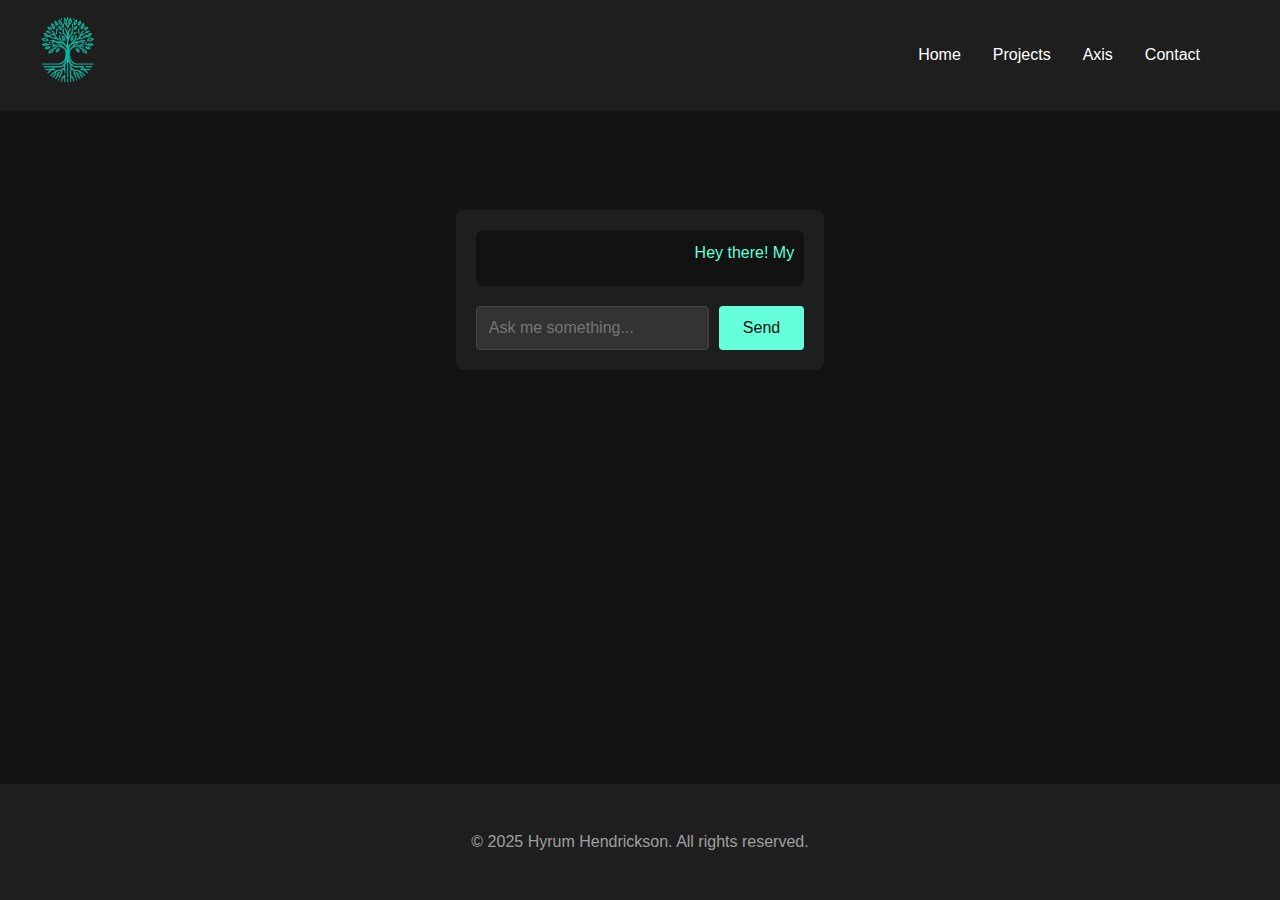
<file: axis.html>
<!DOCTYPE html>
<html lang="en">
<head>
    <meta charset="UTF-8">
    <meta name="viewport" content="width=device-width, initial-scale=1.0">
    <title>Axis - AI Assistant</title>
    <link rel="stylesheet" href="index.css">
    <link rel="icon" href="logo.png">
</head>
<body>
    <nav>
        <div class="nav-content">
            <div class="logo"><a href="index.html"><img src="logo.png" alt="Epic Logo"></a></div>
            <div class="nav-links">
                <a href="index.html">Home</a>
                <a href="projects.html">Projects</a>
                <a href="axis.html">Axis</a>
                <a href="contact.html">Contact</a>
            </div>
        </div>
    </nav>

    <main>
        <section class="chat-container">
            <div id="chatbox" class="chatbox"></div>
            <div class="input-container">
                <input type="text" id="userInput" placeholder="Ask me something..." onkeydown="if(event.key === 'Enter'){sendMessage()}">
                <button class="button" onclick="sendMessage()">Send</button>
            </div>
        </section>
    </main>

    <footer>
        <p>© 2025 Hyrum Hendrickson. All rights reserved.</p>
    </footer>

    <script>
        const chatbox = document.getElementById("chatbox");
        let conversationHistory = []; // Array to store the conversation history

        // Initialize the default message typing animation
        window.onload = function() {
            const defaultMessage = "Hey there! My name is Axis! I'm an expert philosopher, what questions do you have?";
            appendToHistory(defaultMessage, "ai");
            displayMessage(defaultMessage, "ai");
        };

        async function sendMessage() {
            const userInput = document.getElementById("userInput");
            const message = userInput.value.trim(); // Trim whitespace
            userInput.value = ''; // Clear the input field after sending the message
            if (message === "") return;

            // Display user's message
            appendToHistory(message, "user");
            displayMessage(message, "user");

            // Prepare data for the API
            const formattedHistory = formatHistoryForAPI(conversationHistory, message);

            let aiResponse = "Loading..."; // Default value while waiting for backend response

            try {
                const response = await fetch('https://hyrumhendrickson.com:3000/execute', {
                    method: 'POST',
                    headers: {
                        'Content-Type': "application/json",
                        'Purpose': 'axis_request' 
                    },
                    body: JSON.stringify({ question: formattedHistory })
                });

                aiResponse = await response.text();

                if (!aiResponse) {
                    aiResponse = "Error: No response from backend";
                }
            } catch (error) {
                console.error('Error:', error);
                aiResponse = "Error fetching AI response"; // Handle error fetching backend response
            }

            // Append AI response to history and animate it
            appendToHistory(aiResponse, "ai");
            displayMessage(aiResponse, "ai");
        }

        function displayMessage(message, sender) {
            const messageDiv = document.createElement('div');
            messageDiv.classList.add(sender);
            chatbox.appendChild(messageDiv);

            animateTyping(message, messageDiv);
        }

        function animateTyping(text, element) {
            element.textContent = ""; // Clear any existing content
            let index = 0;
            const interval = setInterval(() => {
                element.textContent += text[index];
                index++;
                if (index === text.length) clearInterval(interval);
            }, 50); // Adjust speed of typing here
        }

        function appendToHistory(message, sender) {
            conversationHistory.push({ sender: sender, message: message });
        }

        // Format the last 2 exchanges and the question for the API
        function formatHistoryForAPI(history, question) {
            // Get the last 2 exchanges
            const recentHistory = history.slice(-2);

            let formattedHistory = "This is the history:\n";
            recentHistory.forEach(entry => {
                formattedHistory += `${entry.sender.toUpperCase()}: ${entry.message}\n`;
            });
            formattedHistory += "This is the question:\n";
            formattedHistory += `USER: ${question}`;
            return formattedHistory;
        }
    </script>
</body>
</html>
</file>
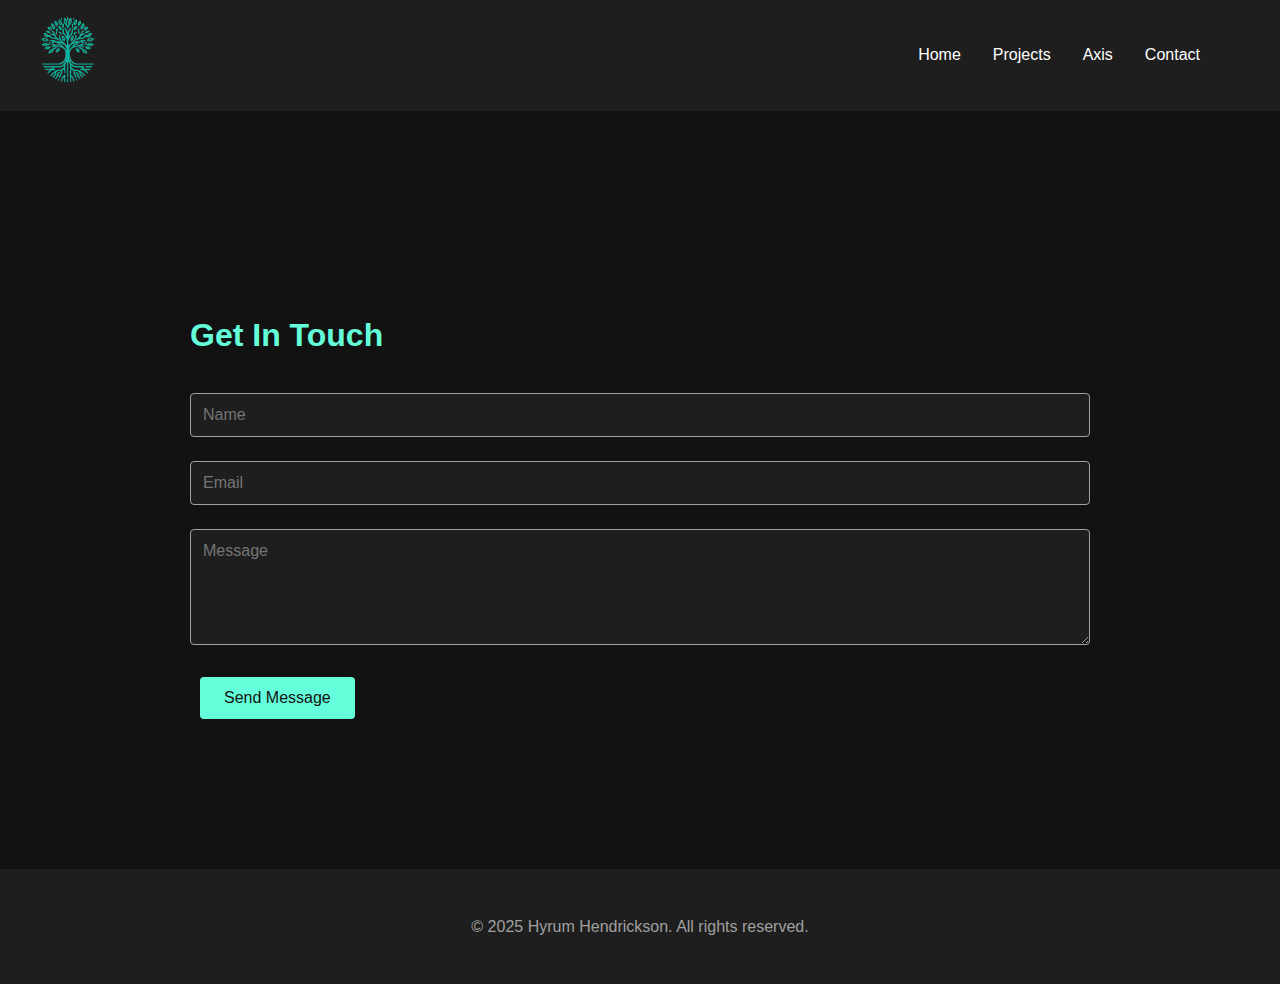
<file: contact.html>
<!DOCTYPE html>
<html lang="en">
<head>
    <meta charset="UTF-8">
    <meta name="viewport" content="width=device-width, initial-scale=1.0">
    <title>Contact - Hyrum Hendrickson</title>
    <link rel="stylesheet" href="index.css">
    <link rel="icon" href="logo.png">
</head>
<body id="contact-body">
    <nav>
        <div class="nav-content">
            <div class="logo"><a href="index.html"><img src="logo.png" alt="Epic Logo"></a></div>
            <div class="nav-links">
                <a href="index.html">Home</a>
                <a href="projects.html">Projects</a>
                <a href="axis.html">Axis</a>
                <a href="contact.html">Contact</a>
            </div>
        </div>
    </nav>

    <main id="contact-main">
        <!-- Success message container -->
        <div id="successMessage" class="hidden"></div>

        <div id="contact-box">
            <h2 class="section-title">Get In Touch</h2>
            <div class="contact-wrapper">
                <form class="contact-form" id="contactForm">
                    <div class="form-group">
                        <input id="name" type="text" placeholder="Name" required>
                    </div>
                    <div class="form-group">
                        <input id="email" type="email" placeholder="Email" required>
                    </div>
                    <div class="form-group">
                        <textarea id="message" placeholder="Message" rows="5" required></textarea>
                    </div>
                    <button class="button" type="submit" id="sendMessageButton">Send Message</button>
                </form>
            </div>
        </div>
    </main>

    <footer>
        <p>© 2025 Hyrum Hendrickson. All rights reserved.</p>
    </footer>

    <script>
        document.getElementById('contactForm').addEventListener('submit', function(e) {
            e.preventDefault();

            const name = document.querySelector('#name').value;
            const email = document.querySelector('#email').value;
            const message = document.querySelector('#message').value;
            const sendMessageButton = document.getElementById('sendMessageButton');

            // Disable the button and gray it out
            sendMessageButton.disabled = true;
            sendMessageButton.style.opacity = '0.5';

            // Prepare the data to send to the backend
            const formData = {
                name: name,
                email: email,
                message: message
            };

            // Send the data to the backend API
            fetch('https://hyrumhendrickson.com:3000/execute', {
                method: 'POST',
                headers: {
                    'Content-Type': 'application/json',
                    'Purpose': 'contact_submission' 
                },
                body: JSON.stringify(formData)
            })
            .then(response => response.json())
            .then(data => {
                const successMessage = document.getElementById('successMessage');
                if (data.success) {
                    document.getElementById('contactForm').reset();
                    
                    // Show the success message
                    successMessage.textContent = 'Thanks for your message! I\'ll get back to you soon.';
                    successMessage.classList.remove('hidden');
                    successMessage.classList.add('visible');
                } else {
                    alert('Error sending message.');
                }

                // Re-enable the button after 5 seconds
                setTimeout(() => {
                    sendMessageButton.disabled = false;
                    sendMessageButton.style.opacity = '1';
                }, 2000);

                // Hide success message after 5 seconds
                setTimeout(() => {
                    successMessage.classList.remove('visible');
                    successMessage.classList.add('hidden');
                }, 4000);
            })
            .catch(error => {
                console.error('Error:', error);
                alert('Error sending message.');

                // Re-enable the button after 5 seconds
                setTimeout(() => {
                    sendMessageButton.disabled = false;
                    sendMessageButton.style.opacity = '1';
                }, 2000);
            });
        });
    </script>
</body>
</html>
</file>
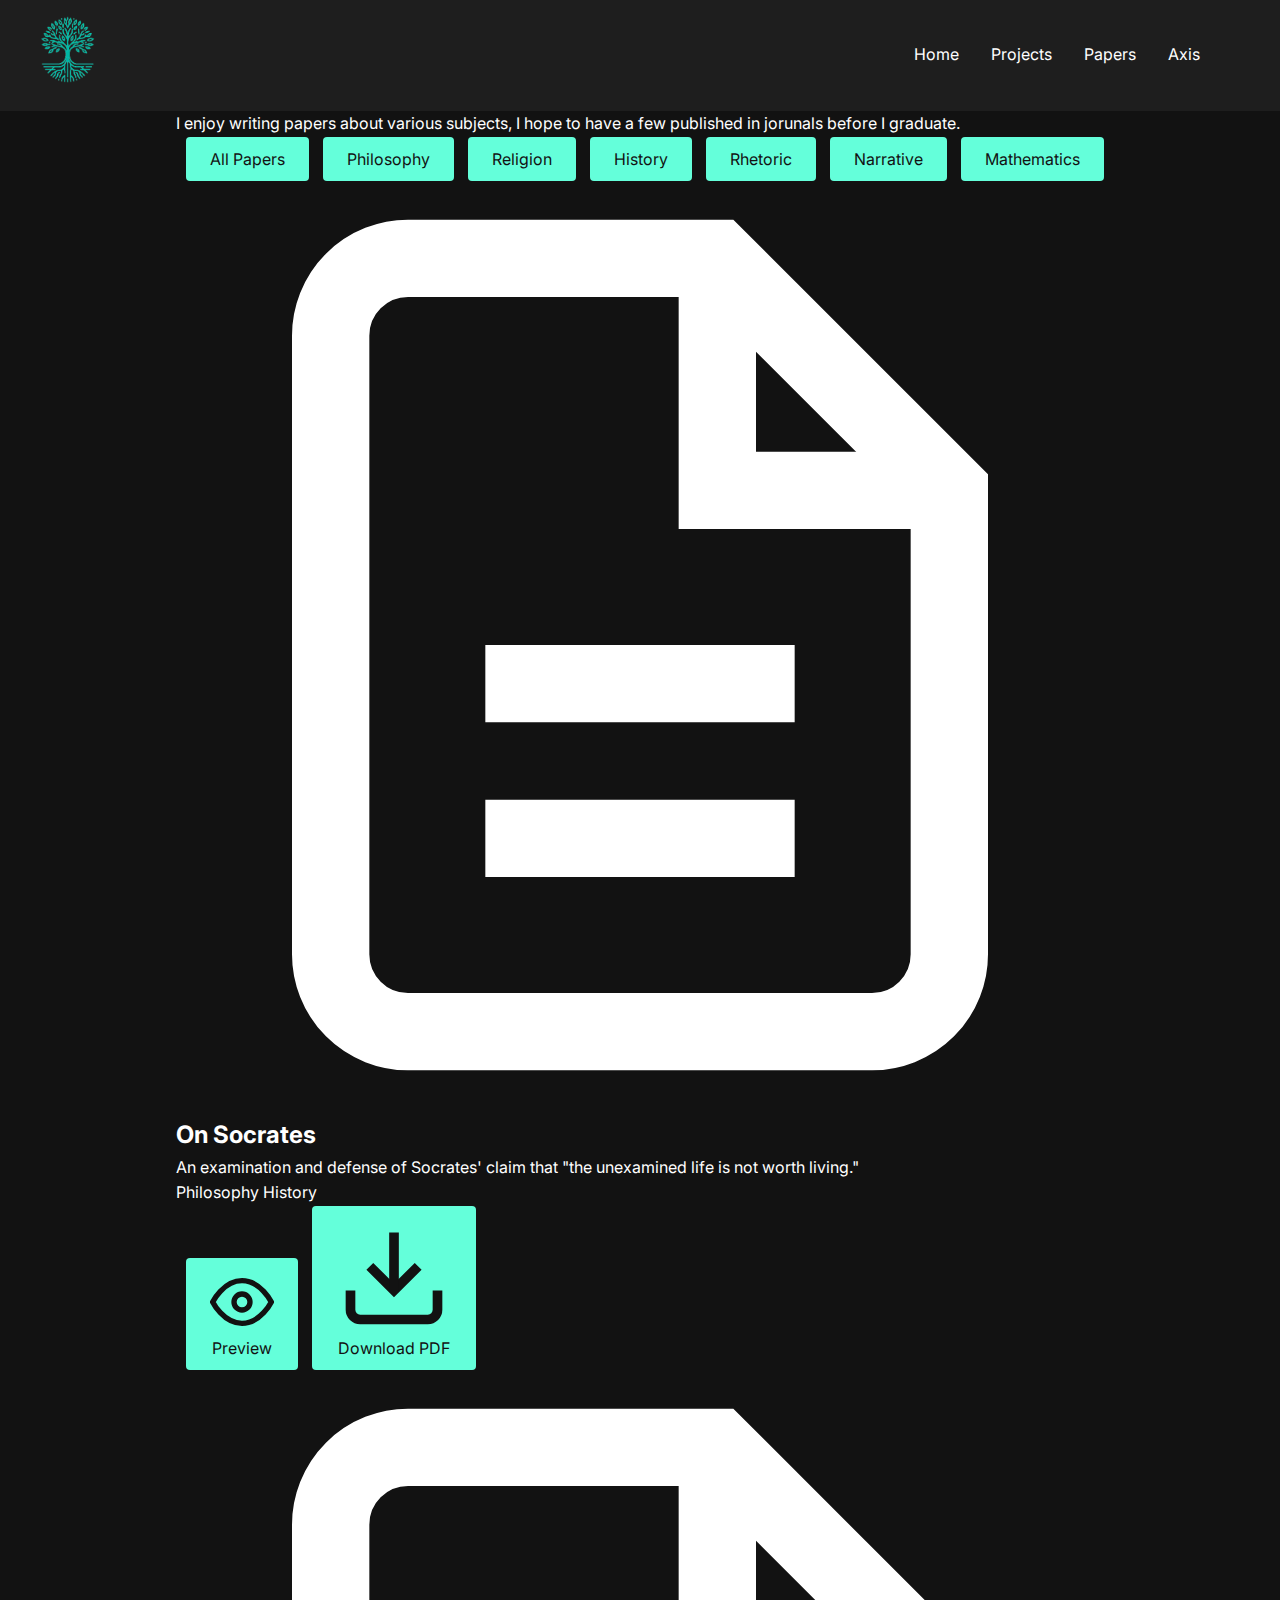
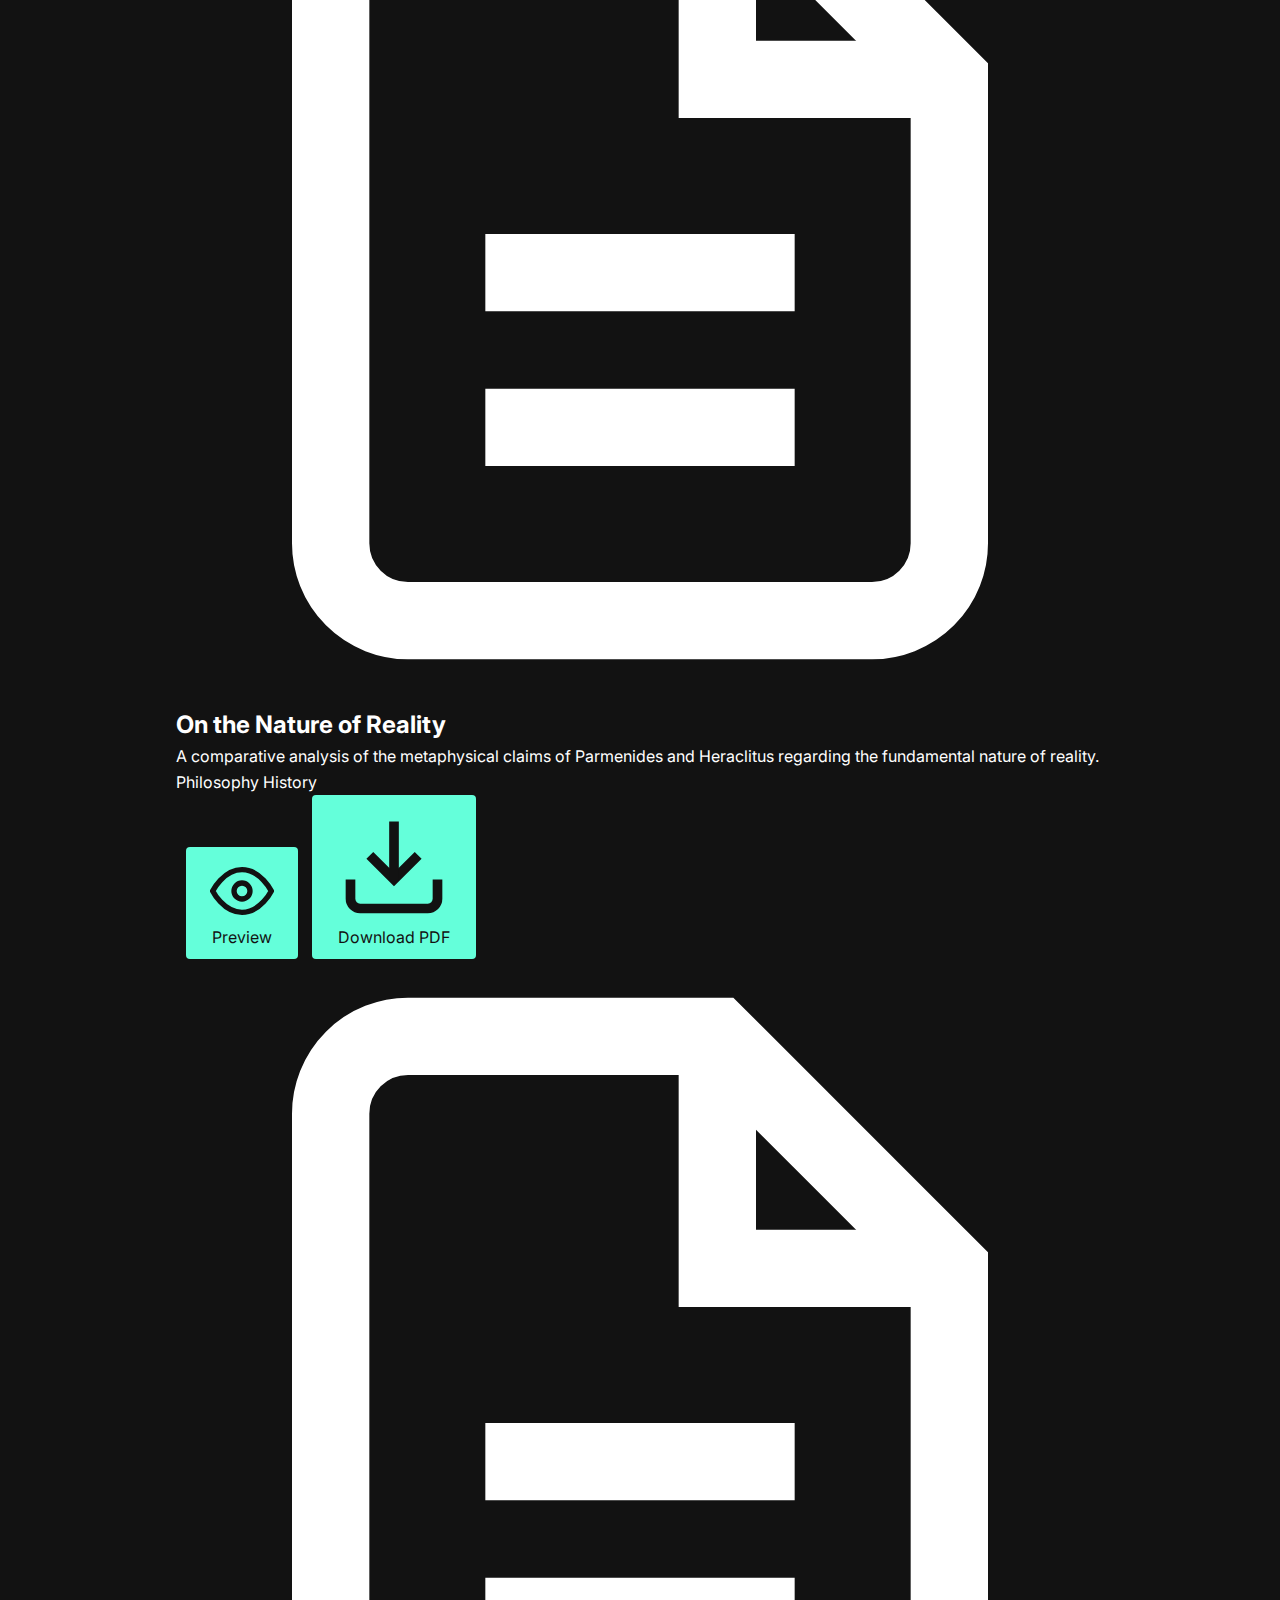
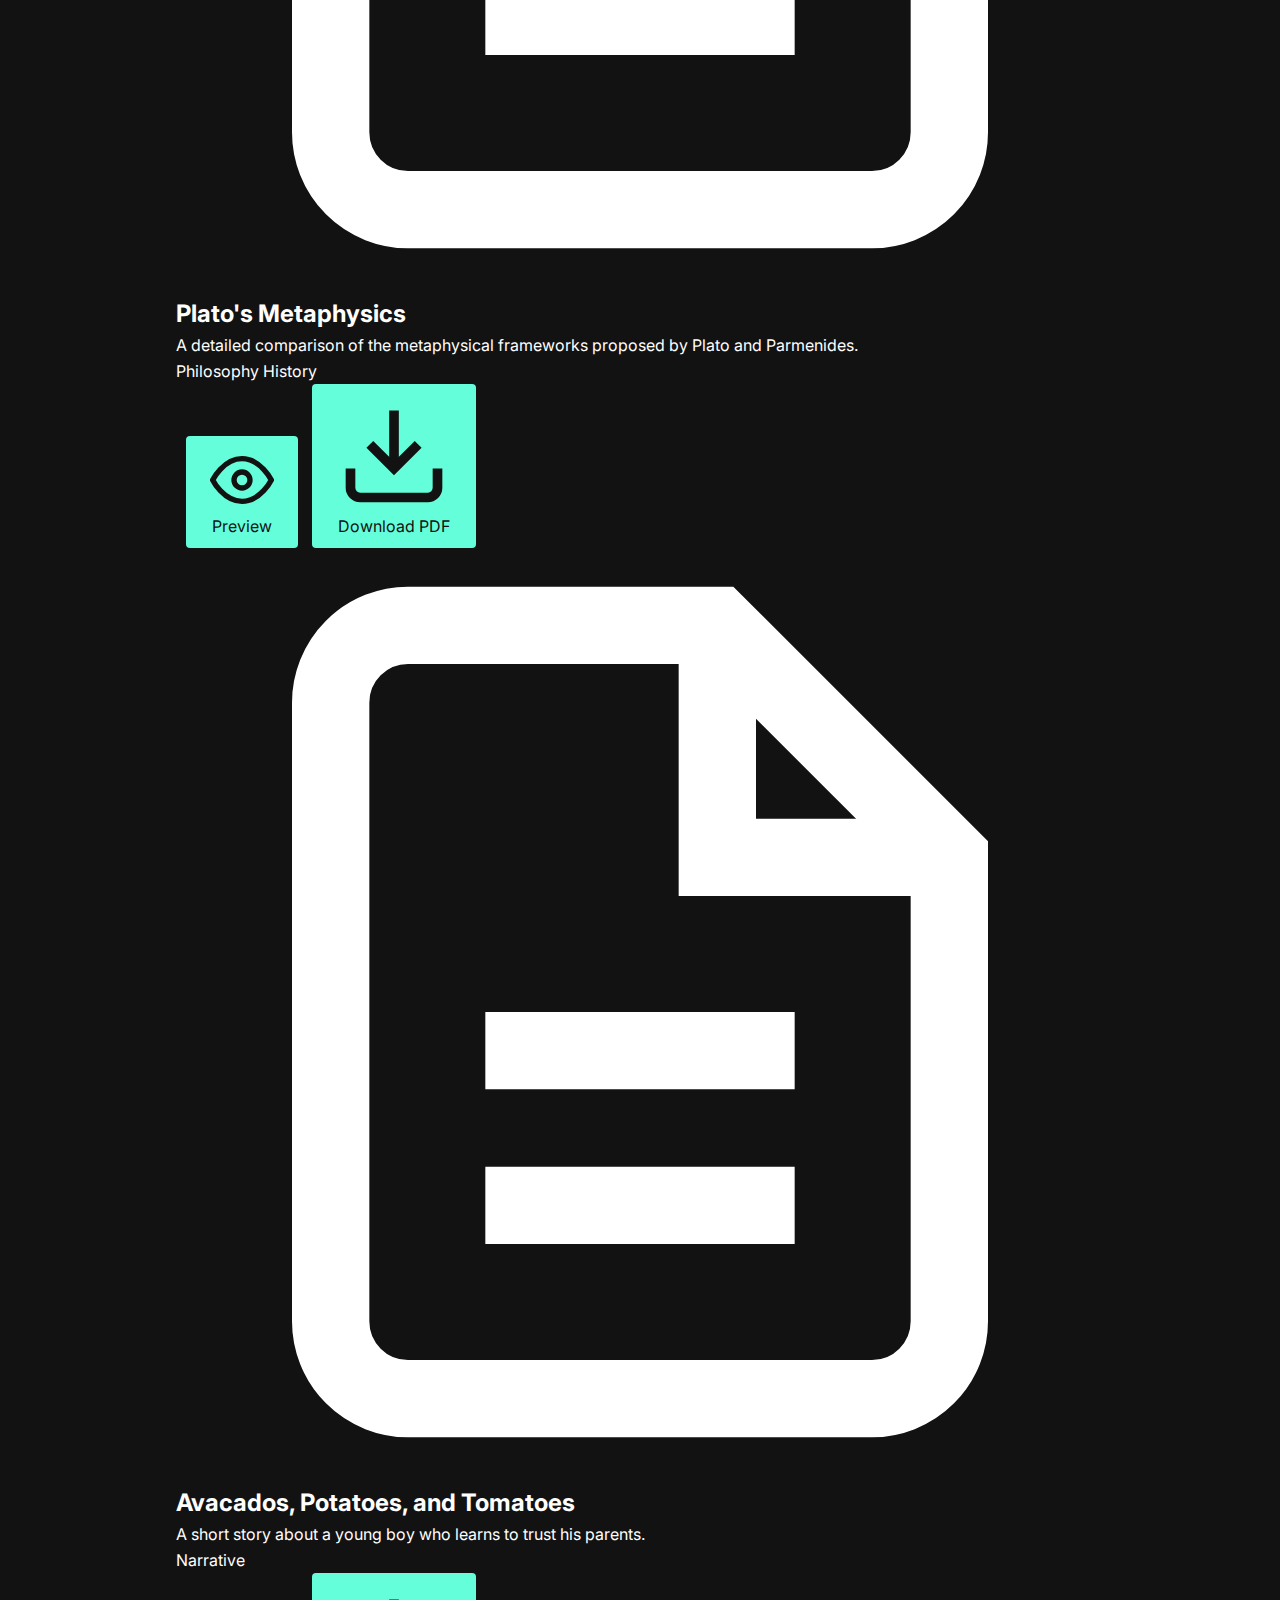
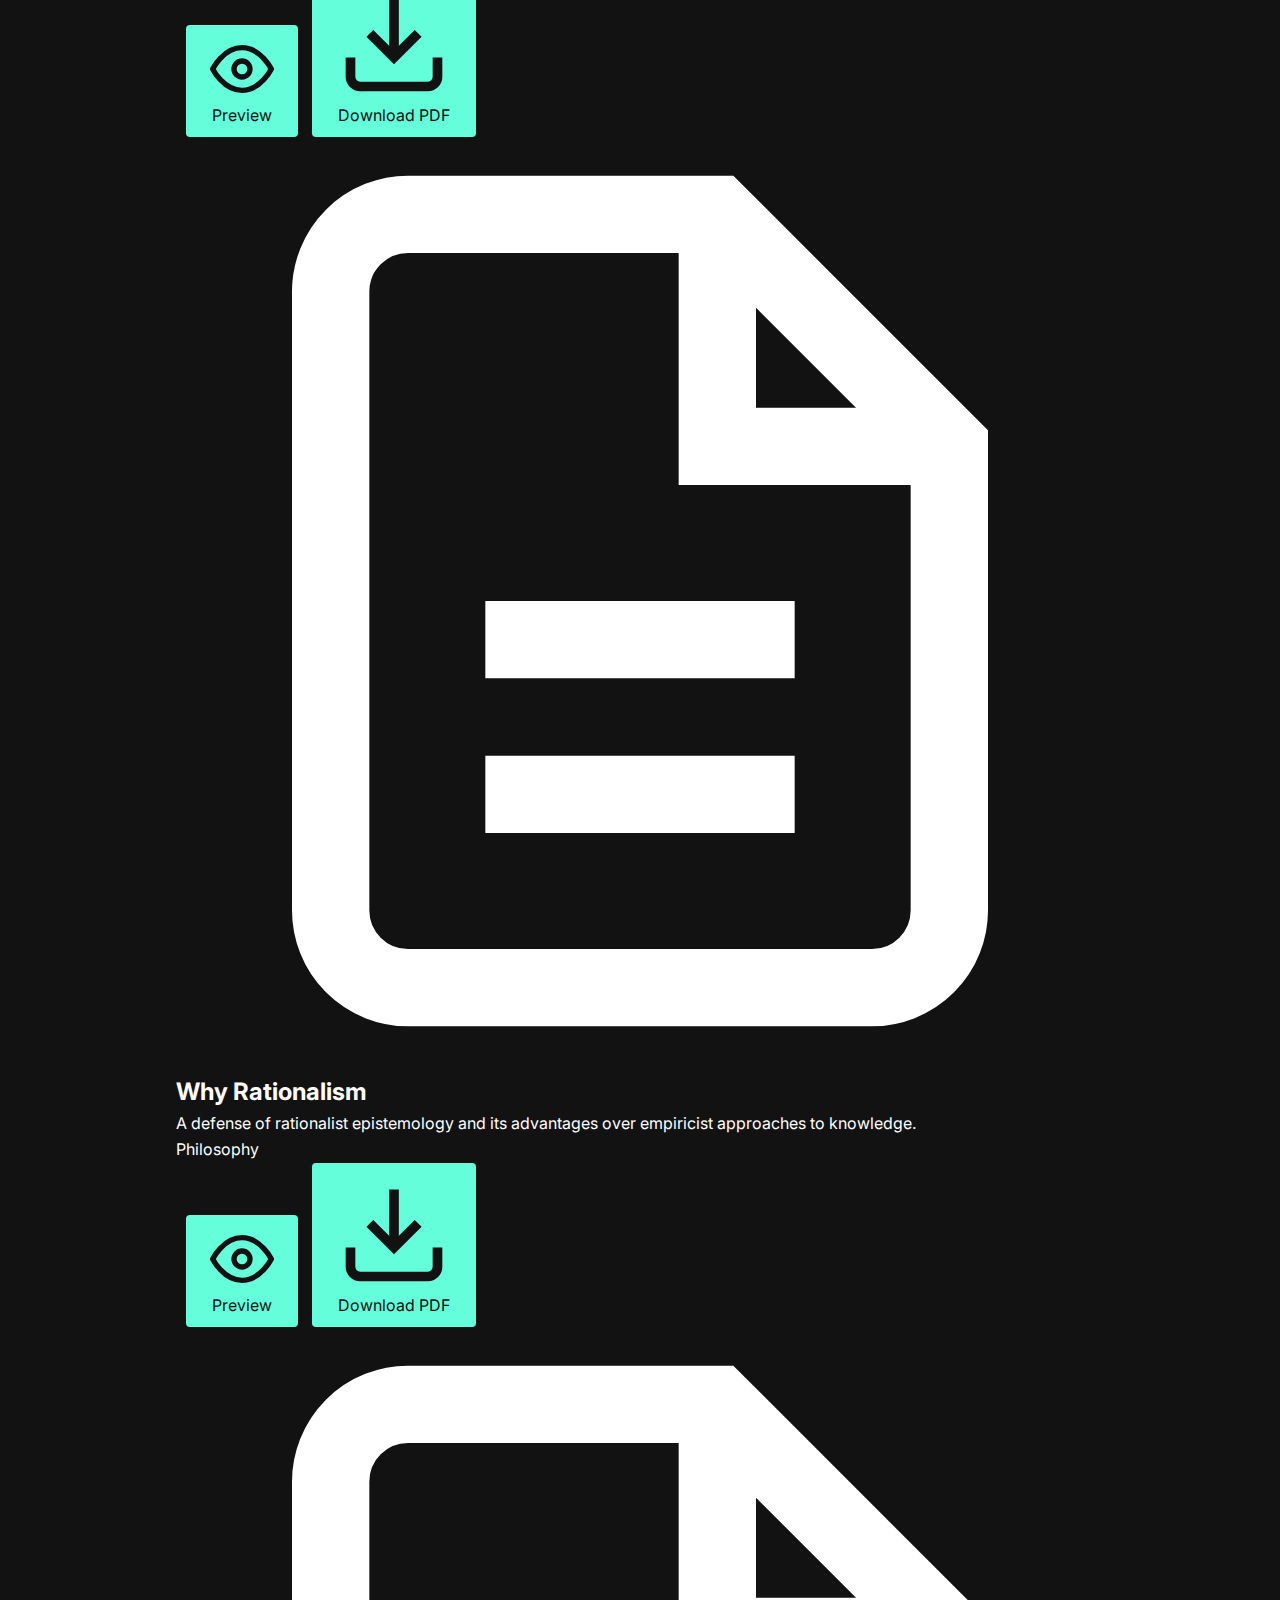
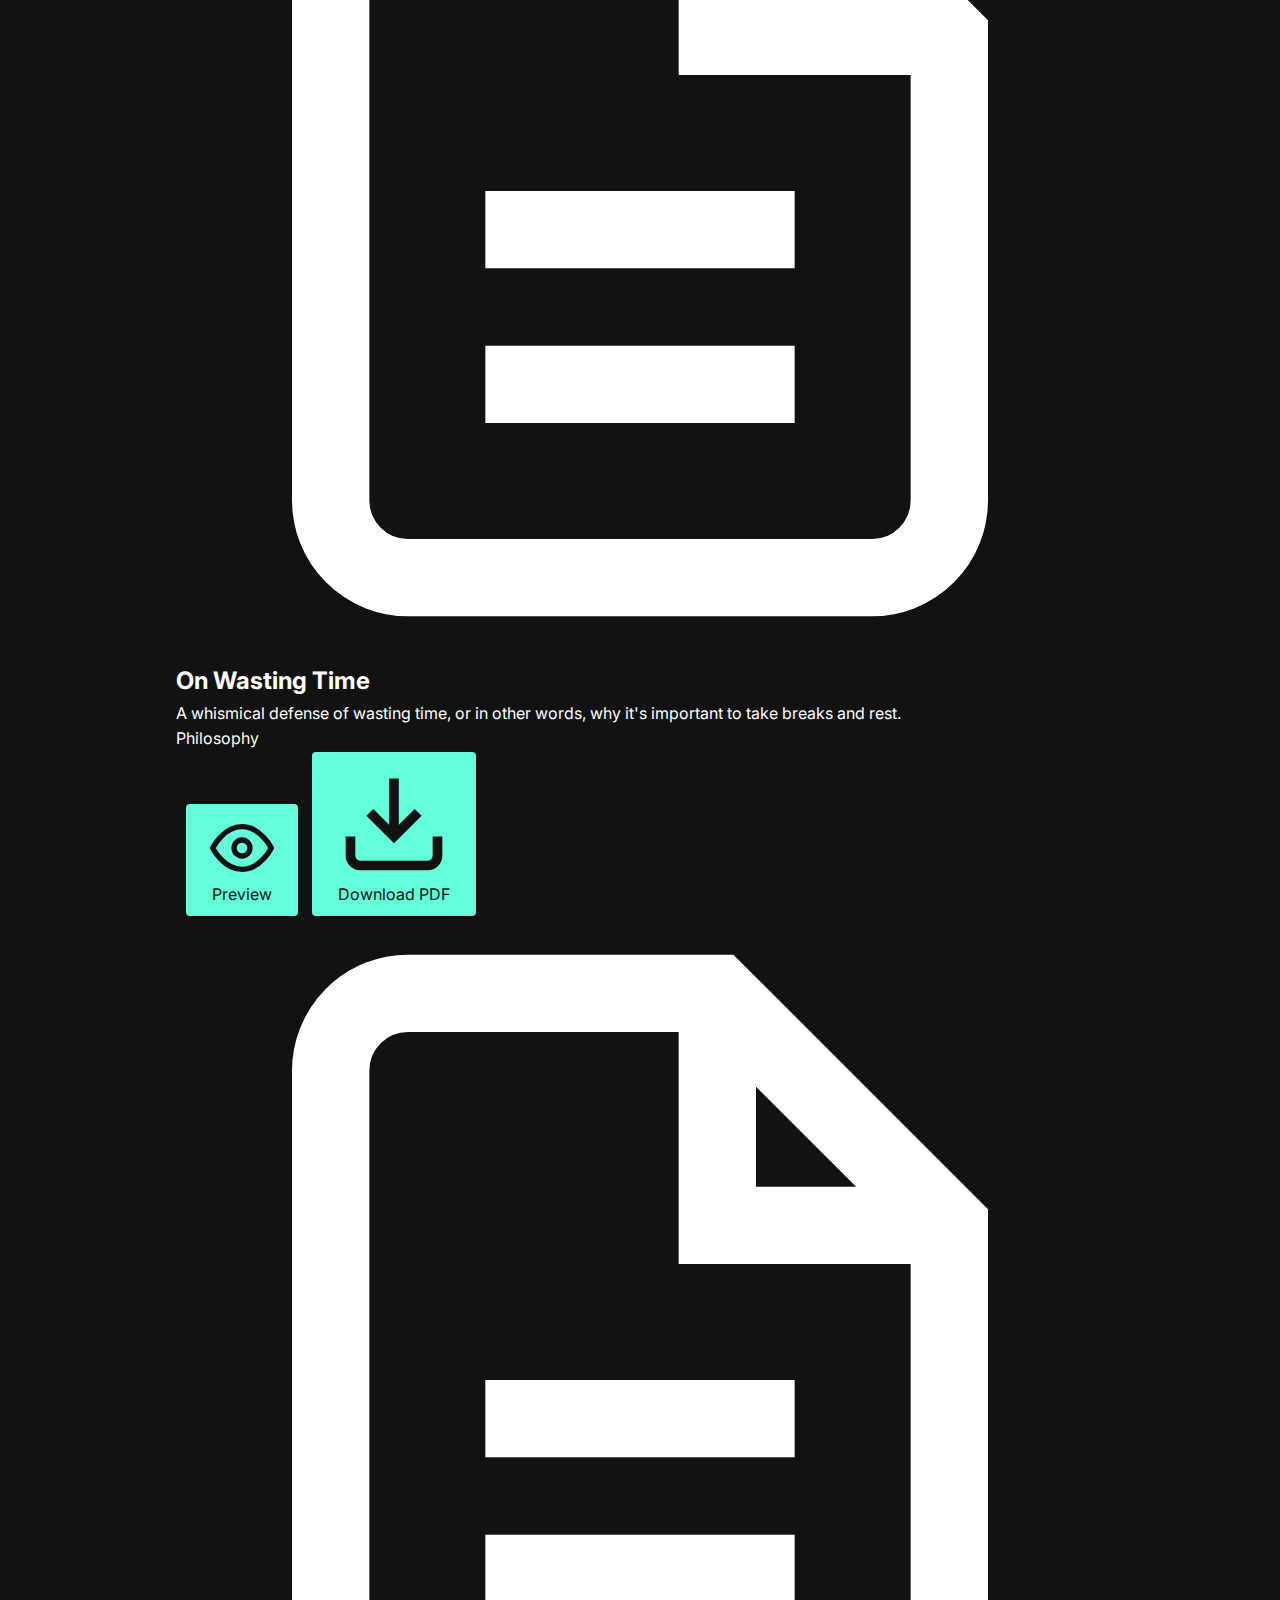
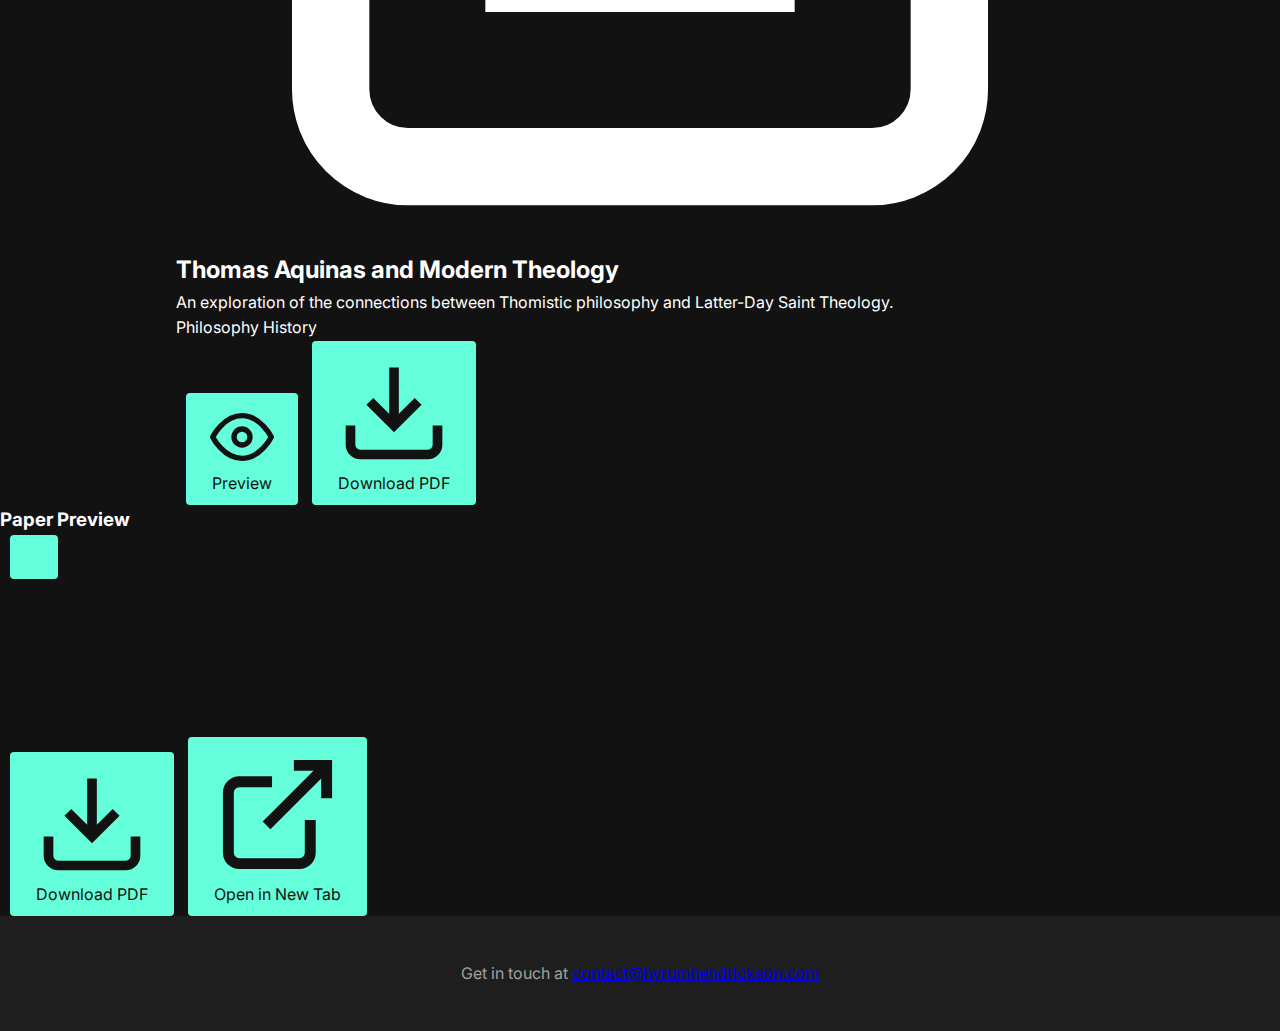
<file: papers.html>
<!DOCTYPE html>
<html lang="en">
<head>
    <meta charset="UTF-8">
    <meta name="viewport" content="width=device-width, initial-scale=1.0">
    <title>Papers - Hyrum Hendrickson</title>
    <link rel="stylesheet" href="index.css">
    <link rel="icon" href="logo.png">
    <link href="https://fonts.googleapis.com/css2?family=Inter:wght@300;400;500;600;700&display=swap" rel="stylesheet">
</head>
<body>
    <nav class="navigation">
        <div class="nav-content">
            <div class="logo">
                <a href="index.html">
                    <img src="logo.png" alt="Hyrum Hendrickson Logo">
                </a>
            </div>
            <div class="nav-links">
                <a href="index.html" class="nav-link">Home</a>
                <a href="projects.html" class="nav-link">Projects</a>
                <a href="papers.html" class="nav-link active">Papers</a>
                <a href="axis.html" class="nav-link">Axis</a>
            </div>
            <div class="nav-toggle">
                <span></span>
                <span></span>
                <span></span>
            </div>
        </div>
    </nav>

    <main class="main-content">
        <section class="papers-hero">
            <h1>My Papers</h1>
            <p>
                I enjoy writing papers about various subjects, I hope to have a few published in jorunals before I graduate.
            </p>
        </section>

        <section class="papers-filters">
            <div class="filter-container">
                <button class="filter-btn active" data-filter="all">All Papers</button>
                <button class="filter-btn" data-filter="philosophy">Philosophy</button>
                <button class="filter-btn" data-filter="religion">Religion</button>
                <button class="filter-btn" data-filter="history">History</button>
                <button class="filter-btn" data-filter="rhetoric">Rhetoric</button>
                <button class="filter-btn" data-filter="narrative">Narrative</button>
                <button class="filter-btn" data-filter="mathematics">Mathematics</button>
                
            </div>
        </section>

        <section class="papers-section">
            <div class="papers-grid" id="papersGrid">
                <article class="paper-card" data-categories="philosophy history" data-pdf="papers/OnSocrates.pdf">
                    <div class="paper-header">
                        <div class="paper-icon">
                            <svg viewBox="0 0 24 24" fill="none">
                                <path d="M14 2H6a2 2 0 0 0-2 2v16a2 2 0 0 0 2 2h12a2 2 0 0 0 2-2V8z" stroke="currentColor" stroke-width="2"/>
                                <polyline points="14,2 14,8 20,8" stroke="currentColor" stroke-width="2"/>
                                <line x1="16" y1="13" x2="8" y2="13" stroke="currentColor" stroke-width="2"/>
                                <line x1="16" y1="17" x2="8" y2="17" stroke="currentColor" stroke-width="2"/>
                            </svg>
                        </div>
                        <div class="paper-meta">
                            <span class="paper-year"></span>
                            <span class="reading-time"></span>
                        </div>
                    </div>
                    <h2 class="paper-title">On Socrates</h2>
                    <p class="paper-abstract">
                        An examination and defense of Socrates' claim that "the unexamined life is not worth living." 
                       
                    </p>
                    <div class="paper-tags">
                        <span class="paper-tag philosophy">Philosophy</span>
                        <span class="paper-tag history">History</span>
                    </div>
                    <div class="paper-actions">
                        <button class="btn btn-secondary preview-btn">
                            <svg class="btn-icon" viewBox="0 0 24 24" fill="none">
                                <path d="M1 12s4-8 11-8 11 8 11 8-4 8-11 8-11-8-11-8z" stroke="currentColor" stroke-width="2"/>
                                <circle cx="12" cy="12" r="3" stroke="currentColor" stroke-width="2"/>
                            </svg>
                            Preview
                        </button>
                        <button class="btn btn-primary download-btn">
                            <svg class="btn-icon" viewBox="0 0 24 24" fill="none">
                                <path d="M21 15v4a2 2 0 0 1-2 2H5a2 2 0 0 1-2-2v-4" stroke="currentColor" stroke-width="2"/>
                                <polyline points="7,10 12,15 17,10" stroke="currentColor" stroke-width="2"/>
                                <line x1="12" y1="15" x2="12" y2="3" stroke="currentColor" stroke-width="2"/>
                            </svg>
                            Download PDF
                        </button>
                    </div>
                </article>

                <article class="paper-card" data-categories="philosophy history" data-pdf="papers/UltimateReality.pdf">
                    <div class="paper-header">
                        <div class="paper-icon">
                            <svg viewBox="0 0 24 24" fill="none">
                                <path d="M14 2H6a2 2 0 0 0-2 2v16a2 2 0 0 0 2 2h12a2 2 0 0 0 2-2V8z" stroke="currentColor" stroke-width="2"/>
                                <polyline points="14,2 14,8 20,8" stroke="currentColor" stroke-width="2"/>
                                <line x1="16" y1="13" x2="8" y2="13" stroke="currentColor" stroke-width="2"/>
                                <line x1="16" y1="17" x2="8" y2="17" stroke="currentColor" stroke-width="2"/>
                            </svg>
                        </div>
                        <div class="paper-meta">
                            <span class="paper-year"></span>
                            <span class="reading-time"></span>
                        </div>
                    </div>
                    <h2 class="paper-title">On the Nature of Reality</h2>
                    <p class="paper-abstract">
                        A comparative analysis of the metaphysical claims of Parmenides and Heraclitus regarding 
                        the fundamental nature of reality.
                    </p>
                    <div class="paper-tags">
                        <span class="paper-tag philosophy">Philosophy</span>
                        <span class="paper-tag history">History</span>
                    </div>
                    <div class="paper-actions">
                        <button class="btn btn-secondary preview-btn">
                            <svg class="btn-icon" viewBox="0 0 24 24" fill="none">
                                <path d="M1 12s4-8 11-8 11 8 11 8-4 8-11 8-11-8-11-8z" stroke="currentColor" stroke-width="2"/>
                                <circle cx="12" cy="12" r="3" stroke="currentColor" stroke-width="2"/>
                            </svg>
                            Preview
                        </button>
                        <button class="btn btn-primary download-btn">
                            <svg class="btn-icon" viewBox="0 0 24 24" fill="none">
                                <path d="M21 15v4a2 2 0 0 1-2 2H5a2 2 0 0 1-2-2v-4" stroke="currentColor" stroke-width="2"/>
                                <polyline points="7,10 12,15 17,10" stroke="currentColor" stroke-width="2"/>
                                <line x1="12" y1="15" x2="12" y2="3" stroke="currentColor" stroke-width="2"/>
                            </svg>
                            Download PDF
                        </button>
                    </div>
                </article>

                <article class="paper-card" data-categories="philosophy history" data-pdf="papers/PlatoMetaphysics.pdf">
                    <div class="paper-header">
                        <div class="paper-icon">
                            <svg viewBox="0 0 24 24" fill="none">
                                <path d="M14 2H6a2 2 0 0 0-2 2v16a2 2 0 0 0 2 2h12a2 2 0 0 0 2-2V8z" stroke="currentColor" stroke-width="2"/>
                                <polyline points="14,2 14,8 20,8" stroke="currentColor" stroke-width="2"/>
                                <line x1="16" y1="13" x2="8" y2="13" stroke="currentColor" stroke-width="2"/>
                                <line x1="16" y1="17" x2="8" y2="17" stroke="currentColor" stroke-width="2"/>
                            </svg>
                        </div>
                        <div class="paper-meta">
                            <span class="paper-year"></span>
                            <span class="reading-time"></span>
                        </div>
                    </div>
                    <h2 class="paper-title">Plato's Metaphysics</h2>
                    <p class="paper-abstract">
                        A detailed comparison of the metaphysical frameworks proposed by Plato and Parmenides. 
                    </p>
                    <div class="paper-tags">
                        <span class="paper-tag philosophy">Philosophy</span>
                        <span class="paper-tag history">History</span>
                    </div>
                    <div class="paper-actions">
                        <button class="btn btn-secondary preview-btn">
                            <svg class="btn-icon" viewBox="0 0 24 24" fill="none">
                                <path d="M1 12s4-8 11-8 11 8 11 8-4 8-11 8-11-8-11-8z" stroke="currentColor" stroke-width="2"/>
                                <circle cx="12" cy="12" r="3" stroke="currentColor" stroke-width="2"/>
                            </svg>
                            Preview
                        </button>
                        <button class="btn btn-primary download-btn">
                            <svg class="btn-icon" viewBox="0 0 24 24" fill="none">
                                <path d="M21 15v4a2 2 0 0 1-2 2H5a2 2 0 0 1-2-2v-4" stroke="currentColor" stroke-width="2"/>
                                <polyline points="7,10 12,15 17,10" stroke="currentColor" stroke-width="2"/>
                                <line x1="12" y1="15" x2="12" y2="3" stroke="currentColor" stroke-width="2"/>
                            </svg>
                            Download PDF
                        </button>
                    </div>
                </article>

                <article class="paper-card" data-categories="narrative" data-pdf="papers/Avacados.pdf">
                                    <div class="paper-header">
                                        <div class="paper-icon">
                                            <svg viewBox="0 0 24 24" fill="none">
                                                <path d="M14 2H6a2 2 0 0 0-2 2v16a2 2 0 0 0 2 2h12a2 2 0 0 0 2-2V8z" stroke="currentColor" stroke-width="2"/>
                                                <polyline points="14,2 14,8 20,8" stroke="currentColor" stroke-width="2"/>
                                                <line x1="16" y1="13" x2="8" y2="13" stroke="currentColor" stroke-width="2"/>
                                                <line x1="16" y1="17" x2="8" y2="17" stroke="currentColor" stroke-width="2"/>
                                            </svg>
                                        </div>
                                        <div class="paper-meta">
                                            <span class="paper-year"></span>
                                            <span class="reading-time"></span>
                                        </div>
                                    </div>
                                    <h2 class="paper-title">Avacados, Potatoes, and Tomatoes</h2>
                                    <p class="paper-abstract">
                                        A short story about a young boy who learns to trust his parents. 
                                    </p>
                                    <div class="paper-tags">
                                        <span class="paper-tag Narrative">Narrative</span>
                                    </div>
                                    <div class="paper-actions">
                                        <button class="btn btn-secondary preview-btn">
                                            <svg class="btn-icon" viewBox="0 0 24 24" fill="none">
                                                <path d="M1 12s4-8 11-8 11 8 11 8-4 8-11 8-11-8-11-8z" stroke="currentColor" stroke-width="2"/>
                                                <circle cx="12" cy="12" r="3" stroke="currentColor" stroke-width="2"/>
                                            </svg>
                                            Preview
                                        </button>
                                        <button class="btn btn-primary download-btn">
                                            <svg class="btn-icon" viewBox="0 0 24 24" fill="none">
                                                <path d="M21 15v4a2 2 0 0 1-2 2H5a2 2 0 0 1-2-2v-4" stroke="currentColor" stroke-width="2"/>
                                                <polyline points="7,10 12,15 17,10" stroke="currentColor" stroke-width="2"/>
                                                <line x1="12" y1="15" x2="12" y2="3" stroke="currentColor" stroke-width="2"/>
                                            </svg>
                                            Download PDF
                                        </button>
                                    </div>
                                </article>

                <article class="paper-card" data-categories="philosophy" data-pdf="papers/WhyRationalism.pdf">
                    <div class="paper-header">
                        <div class="paper-icon">
                            <svg viewBox="0 0 24 24" fill="none">
                                <path d="M14 2H6a2 2 0 0 0-2 2v16a2 2 0 0 0 2 2h12a2 2 0 0 0 2-2V8z" stroke="currentColor" stroke-width="2"/>
                                <polyline points="14,2 14,8 20,8" stroke="currentColor" stroke-width="2"/>
                                <line x1="16" y1="13" x2="8" y2="13" stroke="currentColor" stroke-width="2"/>
                                <line x1="16" y1="17" x2="8" y2="17" stroke="currentColor" stroke-width="2"/>
                            </svg>
                        </div>
                        <div class="paper-meta">
                            <span class="paper-year"></span>
                            <span class="reading-time"></span>
                        </div>
                    </div>
                    <h2 class="paper-title">Why Rationalism</h2>
                    <p class="paper-abstract">
                        A defense of rationalist epistemology and its advantages over empiricist approaches to knowledge.
                    </p>
                    <div class="paper-tags">
                        <span class="paper-tag philosophy">Philosophy</span>
                    </div>
                    <div class="paper-actions">
                        <button class="btn btn-secondary preview-btn">
                            <svg class="btn-icon" viewBox="0 0 24 24" fill="none">
                                <path d="M1 12s4-8 11-8 11 8 11 8-4 8-11 8-11-8-11-8z" stroke="currentColor" stroke-width="2"/>
                                <circle cx="12" cy="12" r="3" stroke="currentColor" stroke-width="2"/>
                            </svg>
                            Preview
                        </button>
                        <button class="btn btn-primary download-btn">
                            <svg class="btn-icon" viewBox="0 0 24 24" fill="none">
                                <path d="M21 15v4a2 2 0 0 1-2 2H5a2 2 0 0 1-2-2v-4" stroke="currentColor" stroke-width="2"/>
                                <polyline points="7,10 12,15 17,10" stroke="currentColor" stroke-width="2"/>
                                <line x1="12" y1="15" x2="12" y2="3" stroke="currentColor" stroke-width="2"/>
                            </svg>
                            Download PDF
                        </button>
                    </div>
                </article>

                
                <article class="paper-card" data-categories="philosophy" data-pdf="papers/OnWastingTime.pdf">
                    <div class="paper-header">
                        <div class="paper-icon">
                            <svg viewBox="0 0 24 24" fill="none">
                                <path d="M14 2H6a2 2 0 0 0-2 2v16a2 2 0 0 0 2 2h12a2 2 0 0 0 2-2V8z" stroke="currentColor" stroke-width="2"/>
                                <polyline points="14,2 14,8 20,8" stroke="currentColor" stroke-width="2"/>
                                <line x1="16" y1="13" x2="8" y2="13" stroke="currentColor" stroke-width="2"/>
                                <line x1="16" y1="17" x2="8" y2="17" stroke="currentColor" stroke-width="2"/>
                            </svg>
                        </div>
                        <div class="paper-meta">
                            <span class="paper-year"></span>
                            <span class="reading-time"></span>
                        </div>
                    </div>
                    <h2 class="paper-title">On Wasting Time</h2>
                    <p class="paper-abstract">
                        A whismical defense of wasting time, or in other words, why it's important to take breaks and rest.
                    </p>
                    <div class="paper-tags">
                        <span class="paper-tag philosophy">Philosophy</span>
                    </div>
                    <div class="paper-actions">
                        <button class="btn btn-secondary preview-btn">
                            <svg class="btn-icon" viewBox="0 0 24 24" fill="none">
                                <path d="M1 12s4-8 11-8 11 8 11 8-4 8-11 8-11-8-11-8z" stroke="currentColor" stroke-width="2"/>
                                <circle cx="12" cy="12" r="3" stroke="currentColor" stroke-width="2"/>
                            </svg>
                            Preview
                        </button>
                        <button class="btn btn-primary download-btn">
                            <svg class="btn-icon" viewBox="0 0 24 24" fill="none">
                                <path d="M21 15v4a2 2 0 0 1-2 2H5a2 2 0 0 1-2-2v-4" stroke="currentColor" stroke-width="2"/>
                                <polyline points="7,10 12,15 17,10" stroke="currentColor" stroke-width="2"/>
                                <line x1="12" y1="15" x2="12" y2="3" stroke="currentColor" stroke-width="2"/>
                            </svg>
                            Download PDF
                        </button>
                    </div>
                </article>


                <article class="paper-card" data-categories="philosophy history" data-pdf="papers/Thomas.pdf">
                    <div class="paper-header">
                        <div class="paper-icon">
                            <svg viewBox="0 0 24 24" fill="none">
                                <path d="M14 2H6a2 2 0 0 0-2 2v16a2 2 0 0 0 2 2h12a2 2 0 0 0 2-2V8z" stroke="currentColor" stroke-width="2"/>
                                <polyline points="14,2 14,8 20,8" stroke="currentColor" stroke-width="2"/>
                                <line x1="16" y1="13" x2="8" y2="13" stroke="currentColor" stroke-width="2"/>
                                <line x1="16" y1="17" x2="8" y2="17" stroke="currentColor" stroke-width="2"/>
                            </svg>
                        </div>
                        <div class="paper-meta">
                            <span class="paper-year"></span>
                            <span class="reading-time"></span>
                        </div>
                    </div>
                    <h2 class="paper-title">Thomas Aquinas and Modern Theology</h2>
                    <p class="paper-abstract">
                        An exploration of the connections between Thomistic philosophy and Latter-Day Saint Theology.
                    </p>
                    <div class="paper-tags">
                        <span class="paper-tag philosophy">Philosophy</span>
                        <span class="paper-tag history">History</span>
                    </div>
                    <div class="paper-actions">
                        <button class="btn btn-secondary preview-btn">
                            <svg class="btn-icon" viewBox="0 0 24 24" fill="none">
                                <path d="M1 12s4-8 11-8 11 8 11 8-4 8-11 8-11-8-11-8z" stroke="currentColor" stroke-width="2"/>
                                <circle cx="12" cy="12" r="3" stroke="currentColor" stroke-width="2"/>
                            </svg>
                            Preview
                        </button>
                        <button class="btn btn-primary download-btn">
                            <svg class="btn-icon" viewBox="0 0 24 24" fill="none">
                                <path d="M21 15v4a2 2 0 0 1-2 2H5a2 2 0 0 1-2-2v-4" stroke="currentColor" stroke-width="2"/>
                                <polyline points="7,10 12,15 17,10" stroke="currentColor" stroke-width="2"/>
                                <line x1="12" y1="15" x2="12" y2="3" stroke="currentColor" stroke-width="2"/>
                            </svg>
                            Download PDF
                        </button>
                    </div>
                </article>
            </div>
        </section>
    </main>

    <!-- PDF Preview Modal -->
    <div class="pdf-modal" id="pdfModal">
        <div class="modal-backdrop" id="modalBackdrop"></div>
        <div class="modal-content">
            <div class="modal-header">
                <h3 id="modalTitle">Paper Preview</h3>
                <button class="modal-close" id="modalClose">
                    <svg viewBox="0 0 24 24" fill="none">
                        <line x1="18" y1="6" x2="6" y2="18" stroke="currentColor" stroke-width="2"/>
                        <line x1="6" y1="6" x2="18" y2="18" stroke="currentColor" stroke-width="2"/>
                    </svg>
                </button>
            </div>
            <div class="modal-body">
                <div class="pdf-preview-container">
                    <iframe id="pdfFrame" src="" frameborder="0"></iframe>
                </div>
                <div class="modal-actions">
                    <button class="btn btn-secondary" id="modalDownload">
                        <svg class="btn-icon" viewBox="0 0 24 24" fill="none">
                            <path d="M21 15v4a2 2 0 0 1-2 2H5a2 2 0 0 1-2-2v-4" stroke="currentColor" stroke-width="2"/>
                            <polyline points="7,10 12,15 17,10" stroke="currentColor" stroke-width="2"/>
                            <line x1="12" y1="15" x2="12" y2="3" stroke="currentColor" stroke-width="2"/>
                        </svg>
                        Download PDF
                    </button>
                    <button class="btn btn-primary" id="modalOpenNew">
                        <svg class="btn-icon" viewBox="0 0 24 24" fill="none">
                            <path d="M18 13v6a2 2 0 0 1-2 2H5a2 2 0 0 1-2-2V8a2 2 0 0 1 2-2h6" stroke="currentColor" stroke-width="2"/>
                            <polyline points="15,3 21,3 21,9" stroke="currentColor" stroke-width="2"/>
                            <line x1="10" y1="14" x2="21" y2="3" stroke="currentColor" stroke-width="2"/>
                        </svg>
                        Open in New Tab
                    </button>
                </div>
            </div>
        </div>
    </div>

    <footer class="site-footer">
        <div class="footer-content">
            <p>Get in touch at <a href="mailto:contact@hyrumhendrickson.com">contact@hyrumhendrickson.com</a></p>
        </div>
    </footer>


    <script src="js/main.js"></script>
    <script src="js/papers.js"></script>
</body>
</html>
</file>
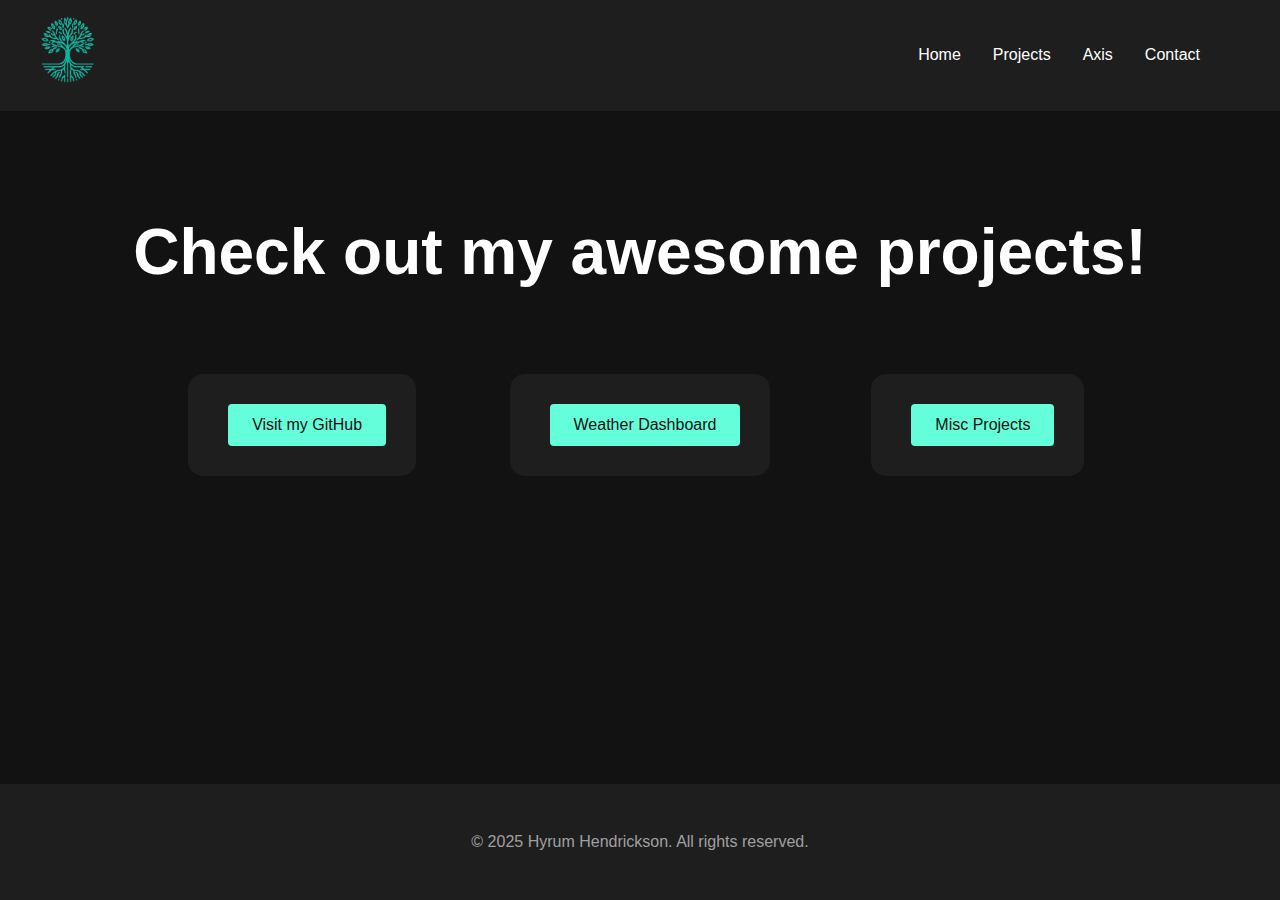
<file: projects.html>
<!DOCTYPE html>
<html lang="en">
<head>
    <meta charset="UTF-8">
    <meta name="viewport" content="width=device-width, initial-scale=1.0">
    <title>Contact - Hyrum Hendrickson</title>
    <link rel="stylesheet" href="index.css">
    <link rel="icon" href="logo.png">
    <style>
        .hero {
            
            grid-template-columns: 1fr 1fr 1fr;
        }
        .projects-card {
            margin-top: 30px;
            font-size: 30px;
            background-color: var(--bg-secondary);
            padding: 30px;
            border-radius: 15px;
            transition: transform 0.3s;
            display: flex;
            justify-content: center; /* Centers horizontally */
            align-items: center; /* Centers vertically */
        }
        .hero h1 {
            grid-column: 1/4;
        }
        #card1 {
            grid-row: 2;
            grid-column: 1;
        }
        #card2 {
            grid-row: 2;
            grid-column: 2;
        }
        #card3 {
            grid-row: 2;
            grid-column: 3;
        }
    </style>
</head>
<body id="projects-body">
    <nav>
        <div class="nav-content">
            <div class="logo"><a href="index.html"><img src="logo.png" alt="Epic Logo"></a></div>
            <div class="nav-links">
                <a href="index.html">Home</a>
                <a href="projects.html">Projects</a>
                <a href="axis.html">Axis</a>
                <a href="contact.html">Contact</a>
            </div>
        </div>
    </nav>
    <main id="projects-main">
        <section class="hero">
            <h1>
                Check out my awesome projects!
            </h1>
            <div class="projects-card" id="card1">
                <button class="button" onclick="window.open('https\://github.com/HyrumHendrickson', 'blank')">Visit my GitHub</button>
            </div>

            <div class="projects-card" id="card2">
                <button class="button" onclick="window.open('https\://assortedprojects.org/weather', 'blank')">Weather Dashboard</button>
            </div>

            <div class="projects-card" id="card3">
                <button class="button" onclick="window.open('https\://assortedprojects.org', 'blank')">Misc Projects</button>
            </div>

        </section>

       
           
        

        
        
        

        
        
        
    </main>
    <footer>
        <p>© 2025 Hyrum Hendrickson. All rights reserved.</p>
    </footer>

    
</body>
</html>
</file>
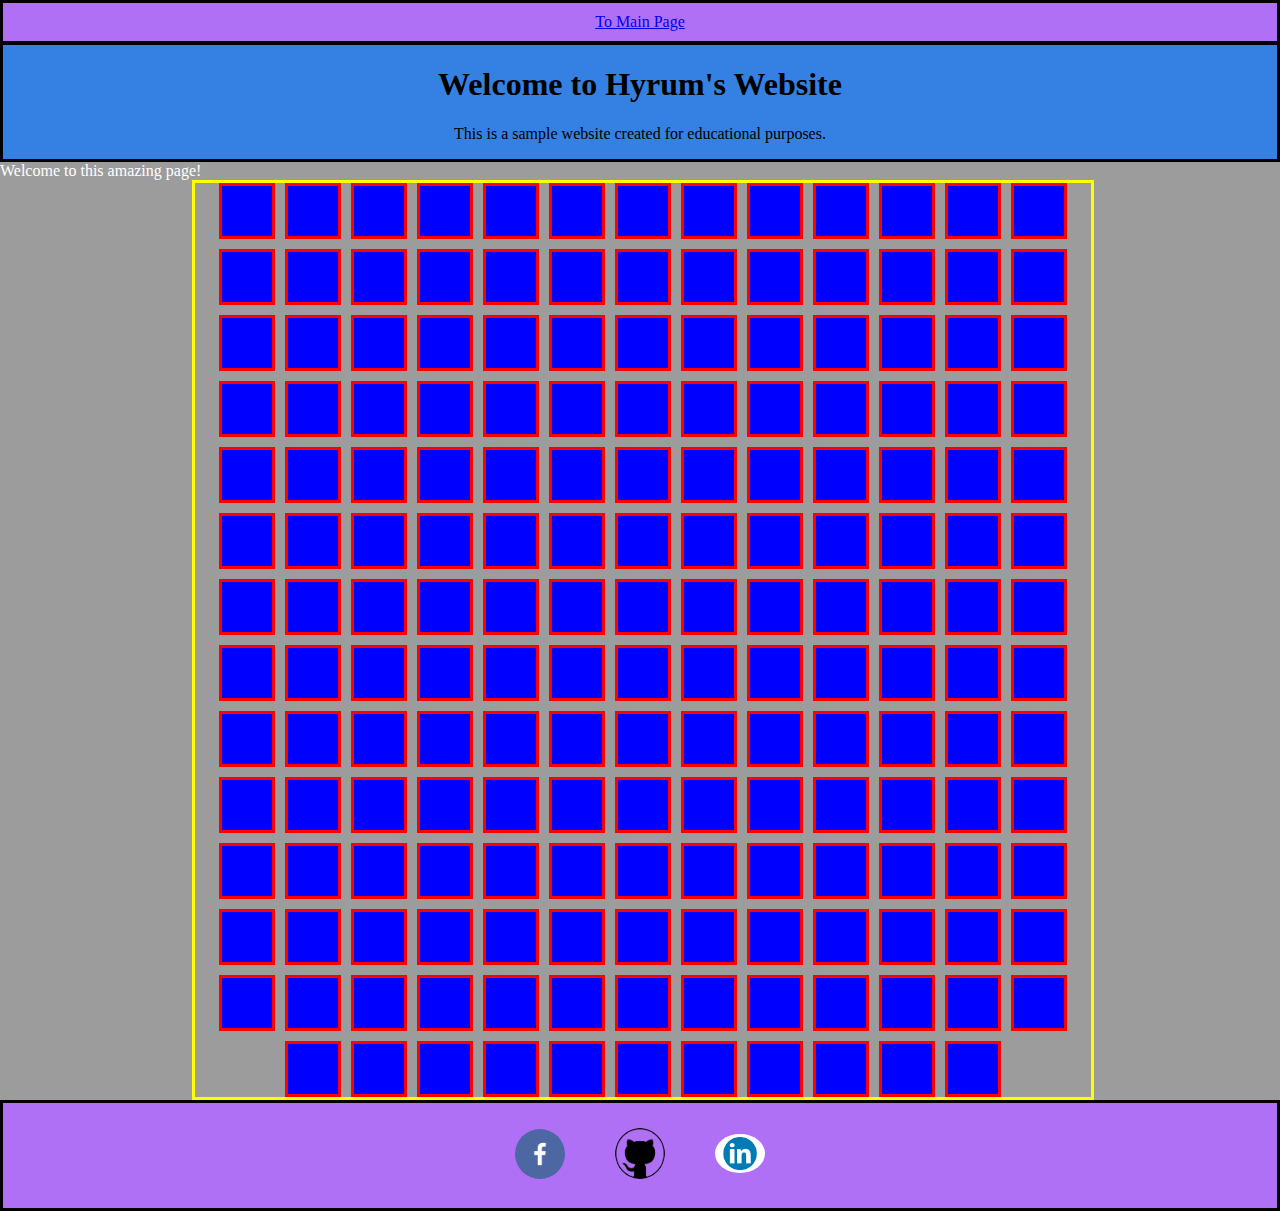
<file: pages/grid.html>
<!DOCTYPE html>
<html lang="en">
<head>
    <meta charset="UTF-8">
    <meta name="viewport" content="width=device-width, initial-scale=1.0">
    <title>Hyrum's Website</title>
    <script src="../default/default.js"></script>
    <script src="../js/grid.js"></script>
    <link rel="stylesheet" href="../default/default.css">
    <link rel="stylesheet" href="../styles/grid.css">
</head>
<body>
    <div id="header"><!--header is filled by default.js--></div>

    <main>
        <div>Welcome to this amazing page!</div>

        <div id="mainGrid"> <!--filled with elements by grid.js-->
            
        </div>
    </main>

    <div id="footer"><!--footer is filled by default.js--></div>

</body>
</html>
</file>
<file: index.css>
:root {
    --bg-primary: #121212;
    --bg-secondary: #1e1e1e;
    --text-primary: #ffffff;
    --text-secondary: #a0a0a0;
    --accent: #64ffda;
    --hover: #64ffda33;
}

* {
    margin: 0px;
    padding: 0px;
    box-sizing: border-box;
    font-family: 'Inter', -apple-system, sans-serif;
}

html {
	height: 100%;
}

body {
    background-color: var(--bg-primary);
    color: var(--text-primary);
    line-height: 1.6;
    display: flex; /* Set the body to use flexbox */
    flex-direction: column; /* Stack items vertically */
    min-height: 100%; /* Ensure body fills the entire viewport */
    padding-top: 60px; /* Add padding to prevent content from being hidden under the fixed nav */
}

nav {
    position: fixed;
    top: 0;
    width: 100%;
    padding: 16px 0;
    background-color: var(--bg-secondary);
    border-bottom: 1px solid var(--bg-secondary);
    z-index: 1000;
}

.nav-content {
    max-width: 1200px;
    margin: 0 auto;
    display: flex;
    justify-content: space-between;
    align-items: center;
}

.logo {
    font-size: 24px;
    font-weight: bold;
    color: var(--accent);
}
.logo img {
    width: 55px;
    height: auto;
    transition: filter 0.3s ease-out;
}

.nav-links {
   display: flex;
   gap: 32px;
   justify-content: flex-end; /* Align links to the right */
   flex-wrap: wrap; /* Allow items to wrap when necessary */
   margin-left: auto; /* Push the nav links to the right */
   margin-right: 40px; /* Optional: Add some spacing to the right */
}

.nav-links a {
    color: var(--text-primary);
    text-decoration: none;
    transition: color 0.3s;
}

.nav-links a:hover {
    color: var(--accent);
}

main {
    flex: 1;
    max-width: 1200px;
    margin-left: auto;
    margin-right: auto;
}

.hero {
    position: relative; 
    overflow: hidden; 
    display: grid;
    margin-top: 100px;
    grid-template-columns: 1fr 1fr;
    grid-template-rows: 200px 100px 100px 200px;
    justify-items: center;
    align-items: center;
}
.hero h1 {
    grid-row: 1/2;
    grid-column: 1/3;
    font-size: 64px;
    margin-bottom: 16px;
}

.hero h2 {
    grid-row: 2/3;
    grid-column: 1/2;
    font-size: 32px;
    color: var(--text-primary);
    margin-bottom: 32px;
    align-self: start;
}
.hero h3 {
    grid-row: 2/3;
    grid-column: 1/2;
    font-size: 24px;
    color: var(--text-primary);
    margin-bottom: 32px;
    padding-top: 45px;
    align-self: start;
}

.hero p {
    grid-row: 2/4;
    grid-column: 2/3;
    font-size: 19px;
    color: var(--text-secondary);
    max-width: 600px;
    margin-bottom: 32px;
    align-self: center;
}

.hero .buttons {
    grid-row: 3/4;
    grid-column: 1/2;
    display: flex;
    gap: 16px;
    padding-top: 0px;
    margin-top: 0px;
    align-self: start;
}

.particle-container {
    position: absolute;
    left: 0;
    top: 0;
    width: 100%;
    height: 100%;
    z-index: -1;
    background-color: var(--bg-primary);
    overflow: hidden;
}

.particle {
    position: absolute;
    background-color: var(--accent);
    border-radius: 50%;
    pointer-events: none;
}

.section {
    margin: 128px 0;
}

.section-title {
    font-size: 32px;
    margin-bottom: 32px;
    color: var(--accent);
}

#projects {
    padding-bottom: 50px;
}
.projects-grid {
    display: grid;
    grid-template-columns: repeat(auto-fit, minmax(300px, 1fr));
    gap: 32px;
}

.project-card {
    background-color: var(--bg-secondary);
    padding: 24px;
    border-radius: 8px;
    transition: transform 0.3s;
    
}

.project-card:hover {
    transform: translateY(-5px);
    background-color: var(--hover);
}

.project-card h3 {
    margin-bottom: 16px;
}

.project-card p {
    color: var(--text-secondary);
    margin-bottom: 16px;
}

.tags {
    display: flex;
    gap: 8px;
    flex-wrap: wrap;
}



.tag {
    background-color: var(--hover);
    color: var(--accent);
    padding: 4px 12px;
    border-radius: 999px;
    font-size: 14px;
}



  

.carousel-container {
    width: 100%;
    overflow: hidden;
    position: relative;
}
.carousel-track {
    display: flex;
    transition: transform 1.5s ease;
    height: 250px;
}
.carousel-item {
    flex: 0 0 300px;
    margin: 0 10px;
    height: 200px;
    background-color: var(--bg-secondary);
    display: flex;
    align-items: center;
    justify-content: center;
    font-size: 24px;
    border-radius: 10px;
    
}




  
#service {
    padding-bottom: 100px;
}
.accordion-container {
    background-color: var(--bg-primary);
    border-radius: 8px;
    box-shadow: 0 4px 6px rgba(0, 0, 0, 0.1);
    overflow: hidden;
}
.accordion {
    width: 100%;
    text-align: left;
    padding: 15px 20px;
    border: none;
    background-color: var(--bg-secondary);
    color: var(--text-primary);
    cursor: pointer;
    position: relative;
    transition: background-color 0.3s ease;
    font-weight: 600;
    display: flex;
    justify-content: space-between;
    align-items: center;
}
.accordion:hover {
    background-color: var(--bg-secondary);
    color: #90f9df;;
}
.accordion::after {
    content: '\25BC';
    font-size: 0.7em;
    transition: transform 0.3s ease;
}
.accordion.active::after {
    transform: rotate(180deg);
}
.panel {
    background-color: var(--bg-primary);
    padding: 0 20px;
    max-height: 0;
    overflow: hidden;
    transition: max-height 0.3s ease, padding 0.3s ease;
}
.panel.show {
    max-height: 500px;
    padding: 15px 20px;
}











#contact-main {
    width: 100%;
    margin-top: 100px;
}
#contact {
    display: grid;
    grid-template-columns: 1fr 1fr;
    grid-template-rows: 0.1fr 1fr;
}
#contact-box {
    margin: 150px;
    max-width: 80%;
    
}
.contact-form {
    max-width: 100%;
    grid-column: 1/2;
    grid-row: 2/3;
}

.form-group {
    margin-bottom: 24px;
}

input, textarea {
    width: 100%;
    padding: 12px;
    background-color: var(--bg-secondary);
    border: 1px solid var(--text-secondary);
    border-radius: 4px;
    color: var(--text-primary);
    font-size: 16px;
}

button {
    background-color: var(--accent);
    color: var(--bg-primary);
    padding: 12px 24px;
    border: none;
    border-radius: 4px;
    font-size: 16px;
    cursor: pointer;
    transition: background-color 0.3s;
}

button:hover {
    background-color: var(--accent);
    color: black;
}

footer {
    text-align: center;
    padding: 45px 0;
    background-color: var(--bg-secondary);
    color: var(--text-secondary);
    margin-top: auto;
}



/* Axis */

.chat-container {
    max-width: 800px;
    margin: 50px auto;
    background-color: #1e1e1e;
    padding: 20px;
    border-radius: 8px;
    margin-top: 150px;
}

.chatbox {
    max-height: 400px;
    overflow-y: auto;
    margin-bottom: 20px;
    background-color: #121212;
    padding: 10px;
    border-radius: 8px;
}

.input-container {
    display: flex;
}

#userInput {
    flex: 1;
    padding: 12px;
    border-radius: 4px;
    background-color: #333;
    color: white;
    border: 1px solid #444;
}

button {
    padding: 12px 24px;
    background-color: #64ffda;
    border: none;
    color: #121212;
    border-radius: 4px;
    cursor: pointer;
    margin-left: 10px;
}

button:hover {
    background-color: #2bd69d;
    color: #d4fef4;
}

.user {
    text-align: left;
    margin-bottom: 10px;
}

.ai {
    text-align: right;
    margin-bottom: 10px;
    color: #64ffda;
}






/* projects */


#projects-message {
    margin-top: 300px;
    font-size: 30px;
    background-color: var(--bg-secondary);
    padding: 30px;
    border-radius: 15px;
    transition: transform 0.3s;
}
#projects-message:hover {
    transform: translateY(-8px);
}



#projects-card {
    margin-top: 30px;
    font-size: 30px;
    background-color: var(--bg-secondary);
    padding: 30px;
    border-radius: 15px;
    transition: transform 0.3s;
    display: flex;
    justify-content: center; /* Centers horizontally */
    align-items: center; /* Centers vertically */
}
#projects-card:hover {
    transform: translateY(-8px);
}



@media (max-width: 767px){
    .html {
        scroll-behavior: smooth;
    }
    body {
    	margin-top: 100px;
        width: 100%;
    }
    #contact-body {
        width: 100%;
    }  

    #contact-box {
        margin-left: 50px;
        margin-right: 50px;
    }
    main {
        max-width: 100%;
        padding: 10px;
        margin-top: 50px;
    }
    #contact-box {
        margin: 0px;
    }
    #contact-main {
        margin-top: 0px;
    }
    .chat-container {
        margin-top: 0px;
    }
    .hero {
         display: block; /* Turn off grid layout for small screens */
         margin-top: 0px; /* Adjust top margin */
         padding-top: 0px; /* Adjust padding */
         width: 100%;
    }
    .hero h1 {
        font-size: 48px;
    }

    .hero h2 {
        font-size: 24px;
    }
    .hero {
        margin-top: 0px;
        padding-top: 0px;
        margin-bottom: 75px;
    }
    .section {
        margin-top: 0px;
        padding-top: 0px;
    }
    .particle-container {
        display: none;
    }

}




.hidden {
    display: none;
}

.visible {
    display: block;
    position: fixed;
    top: 20px;
    left: 50%;
    transform: translateX(-50%);
    background-color: var(--accent);
    color: Black;
    padding: 15px 25px;
    border-radius: 5px;
    box-shadow: 0 4px 6px rgba(0, 0, 0, 0.1);
    font-size: 16px;
    font-weight: bold;
    text-align: center;
    z-index: 1000;
    animation: fadeIn 0.5s ease-in-out, fadeOut 0.5s ease-in-out 4.5s;
}

@keyframes fadeIn {
    from {
        opacity: 0;
        transform: translateX(-50%) translateY(-20px);
    }
    to {
        opacity: 1;
        transform: translateX(-50%) translateY(0);
    }
}

@keyframes fadeOut {
    from {
        opacity: 1;
    }
    to {
        opacity: 0;
    }
}
</file>
<file: default/default.css>
:root {
    --blue: rgb(53, 128, 227);
    --purple: rgb(176, 112, 245);
    --gray: rgb(157, 156, 156);
    --green: rgb(125, 255, 177);
    --white: rgb(255, 255, 255);
    --black: rgb(0, 0, 0);
}
body {
    margin-left: 0px;
    margin-right: 0px;
    margin-top: 0px;
    background-color: var(--gray);
}
main {
    color: var(--white);
    min-height: 500px;
}
#top_bar {
    background-color: var(--purple);
    padding: 10px;
    text-align: center;
    border: 3px solid var(--black);
}
#top_bar a {
    margin: 10px;
}
#title_bar {
    background-color: var(--blue);
    border: 3px solid var(--black);
    margin-top: -2px;
    text-align: center;
}
#bottom_bar {
    display: flex;
    justify-content: center;
    align-items: center;
    background-color: var(--purple);
    border: 3px solid var(--black);
    margin-bottom: -10px;
}    
#bottom_bar img {
    width: 50px;
    margin: 25px;
    border-radius: 100%;
}
</file>
<file: styles/grid.css>
#mainGrid {
    border-style: solid;
    border-color: yellow;
    width:70%;
    justify-content: center;
    align-items: center;
    flex-wrap: wrap;
    margin-left:15%;
    display: grid;
    display: flex;
    grid-template-columns: repeat(30, 1fr);
    grid-gap: 10px;
}
#mainGrid div {
    background-color: #0000ff;
    height: 50px;
    width: 50px;
    border-style: solid;
    border-color: red;
}
</file>
